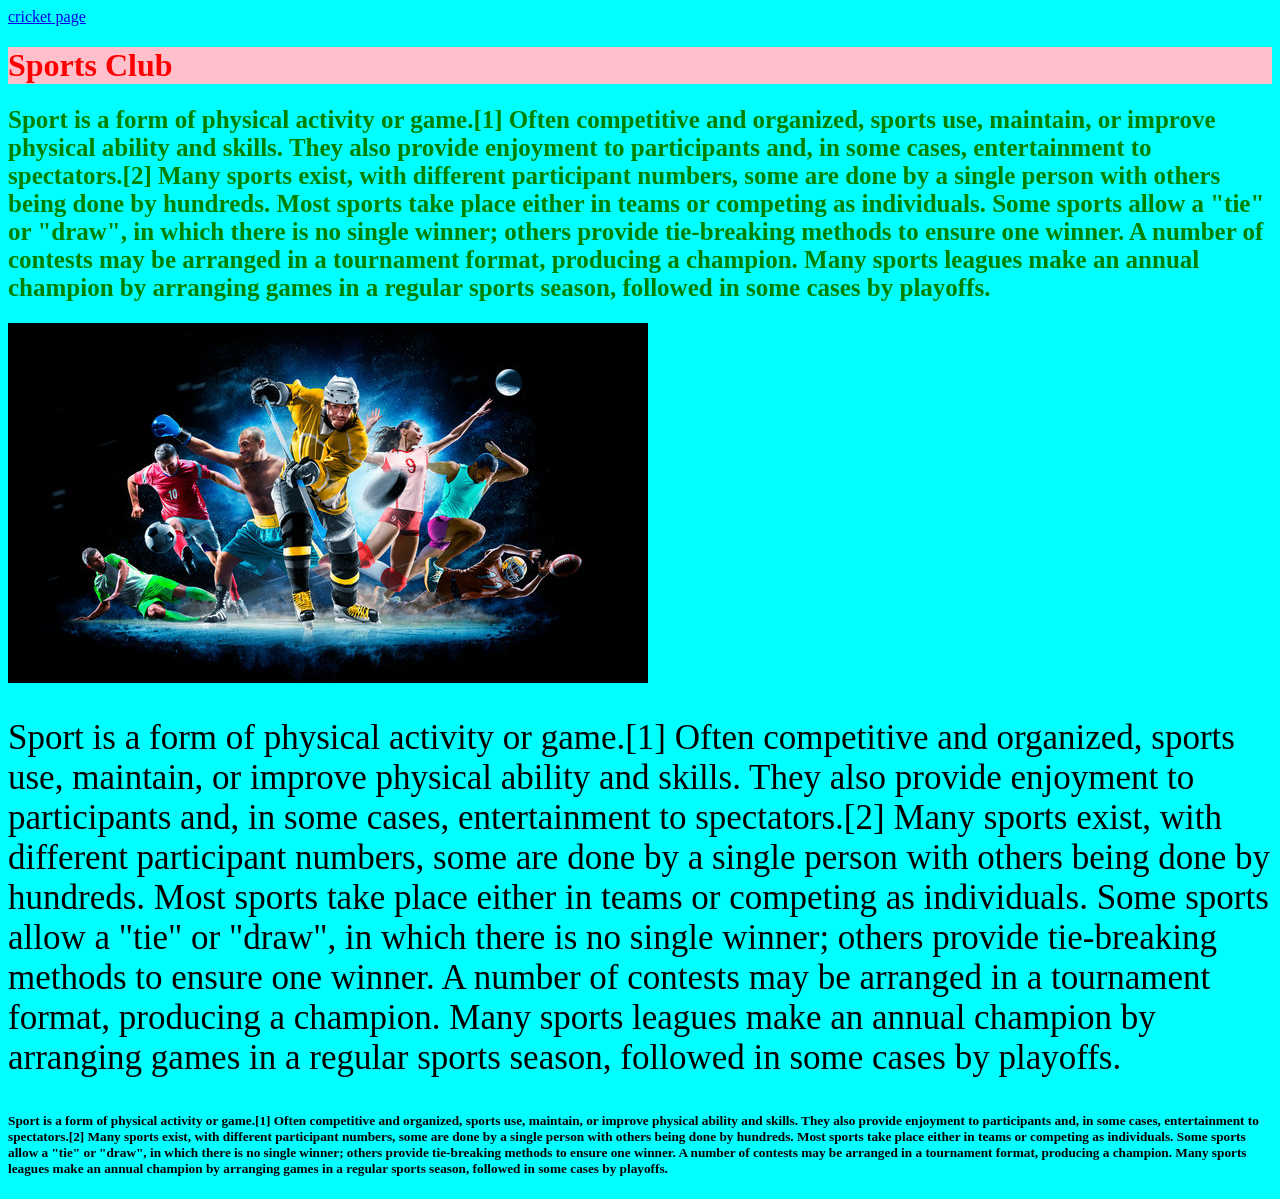
<file: index.html>
<html>
    <body style="background-color: aqua;">
        <a href="cricket.html">cricket page</a>
        <h1 style="color: red;background-color: pink;">Sports Club</h1>
        <h2 style="color: green;font-size: 25px;">
            Sport is a form of physical activity or game.[1] Often competitive and organized, sports use, maintain, or improve physical ability and skills. They also provide enjoyment to participants and, in some cases, entertainment to spectators.[2] Many sports exist, with different participant numbers, some are done by a single person with others being done by hundreds. Most sports take place either in teams or competing as individuals. Some sports allow a "tie" or "draw", in which there is no single winner; others provide tie-breaking methods to ensure one winner. A number of contests may be arranged in a tournament format, producing a champion. Many sports leagues make an annual champion by arranging games in a regular sports season, followed in some cases by playoffs.
        </h2>
        <img src="sport2.jpg">
        <p style="font-size: 35px;">Sport is a form of physical activity or game.[1] Often competitive and organized, sports use, maintain, or improve physical ability and skills. They also provide enjoyment to participants and, in some cases, entertainment to spectators.[2] Many sports exist, with different participant numbers, some are done by a single person with others being done by hundreds. Most sports take place either in teams or competing as individuals. Some sports allow a "tie" or "draw", in which there is no single winner; others provide tie-breaking methods to ensure one winner. A number of contests may be arranged in a tournament format, producing a champion. Many sports leagues make an annual champion by arranging games in a regular sports season, followed in some cases by playoffs.</p>
        <h5>Sport is a form of physical activity or game.[1] Often competitive and organized, sports use, maintain, or improve physical ability and skills. They also provide enjoyment to participants and, in some cases, entertainment to spectators.[2] Many sports exist, with different participant numbers, some are done by a single person with others being done by hundreds. Most sports take place either in teams or competing as individuals. Some sports allow a "tie" or "draw", in which there is no single winner; others provide tie-breaking methods to ensure one winner. A number of contests may be arranged in a tournament format, producing a champion. Many sports leagues make an annual champion by arranging games in a regular sports season, followed in some cases by playoffs.</h5>
    </body>
</html>
</file>
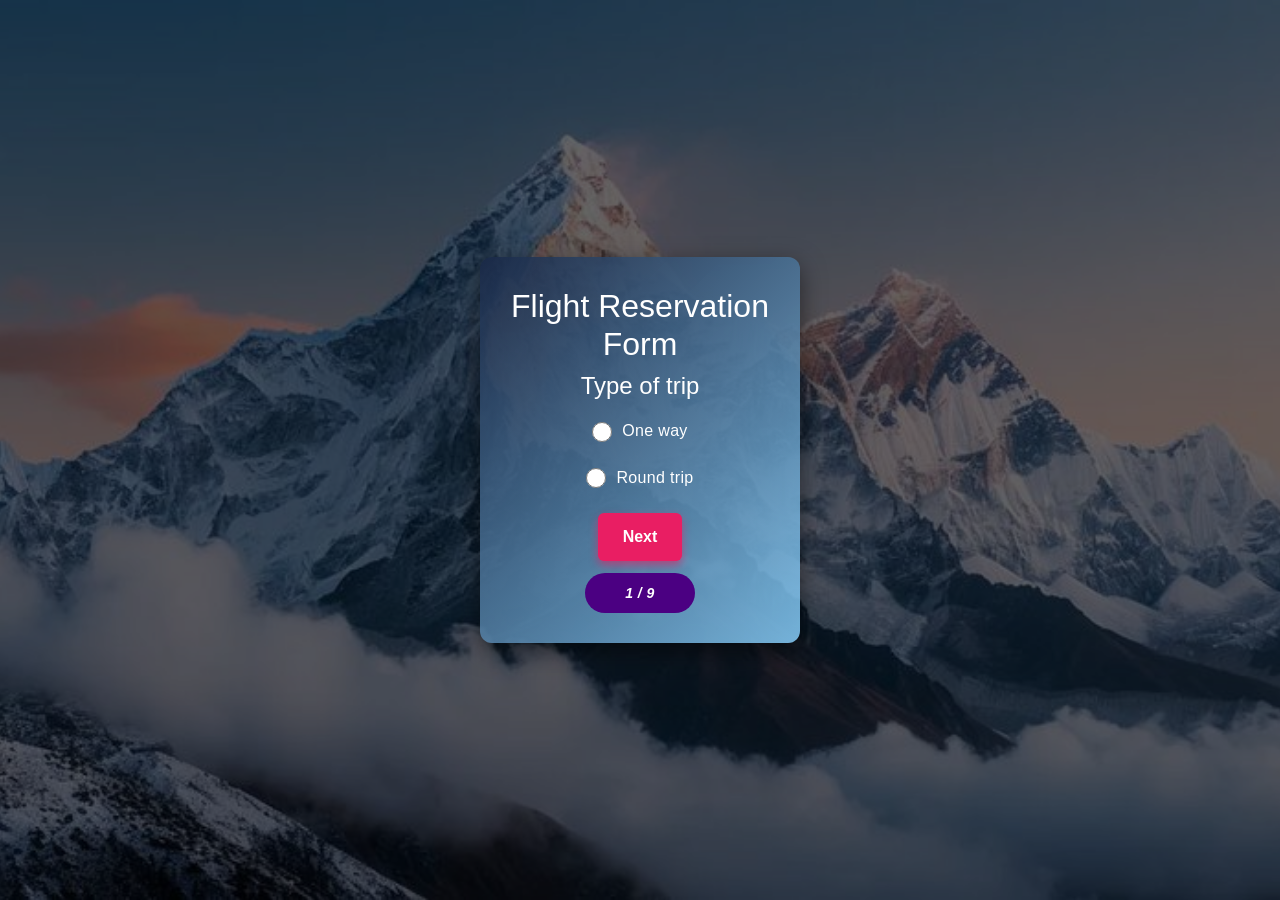
<file: Booking.html>
<!DOCTYPE html>
<html lang="en">
  <head>
    <meta charset="UTF-8" />
    <meta name="viewport" content="width=device-width, initial-scale=1.0" />
    <title>Flight Reservation Form</title>
    <!-- Bootstrap CSS -->
    <link
      href="https://cdn.jsdelivr.net/npm/bootstrap@5.3.0/dist/css/bootstrap.min.css"
      rel="stylesheet" />

    <!-- Optionally Bootstrap Icons -->
    <link
      href="https://cdn.jsdelivr.net/npm/bootstrap-icons@1.10.5/font/bootstrap-icons.css"
      rel="stylesheet" />

    <style>
    body {
      margin: 0;
      font-family: 'Segoe UI', Tahoma, Geneva, Verdana, sans-serif;
      color: white;
      display: flex;
      justify-content: center;
      align-items: center;
      height: 100vh;
      position: relative;
         
      background: url('flight.jpeg') no-repeat center center/cover;
      position: relative;
      overflow: hidden;
    
    }
    /* Overlay to darken background image */
    body::before {
      content: "";
      position: fixed;
      top: 0; left: 0; right: 0; bottom: 0;
      background: rgba(0, 0, 0, 0.6);
      z-index: -1;
    }

   /* Fullscreen carousel fixed above static bg */
    #bg-carousel {
      position: fixed;
      top: 0; left: 0;
      width: 100vw;
      height: 100vh;
      z-index: -2; /* above static bg but behind overlay and form */
      pointer-events: none; /* so it doesn't block clicks */
    }
    
    #bg-carousel .carousel-item {
      height: 100vh;
      background-size: cover;
      background-position: center;
    }
    
    /* Dark overlay on top of carousel & static bg */
    #bg-overlay {
      position: fixed;
      top: 0; left: 0;
      width: 100vw;
      height: 100vh;
      background: rgba(0,0,0,0.6);
      z-index: -1;
      pointer-events: none;
    }
    
    /* Your form container */
    .form-container {
      background: linear-gradient(
        135deg,
        rgba(25, 40, 70, 0.9),
        rgba(135, 206, 250, 0.85)
      );
      padding: 30px;
      border-radius: 12px;
      width: 320px;
      text-align: center;
      box-shadow: 0 8px 24px rgba(0, 0, 0, 0.5);
      position: relative;
      z-index: 10; /* on top of all backgrounds */
    }
    /* Slight fade-in and scale effect for visible step */
    .form-container:not(.hidden) {
      opacity: 1;
      transform: scale(1);
      z-index: 10;
      position: relative;
    }
    /* Hidden steps fade out and scale down */
    .form-container.hidden {
      opacity: 0;
      transform: scale(0.95);
      pointer-events: none;
      position: absolute;
    }

    input, select, input[list] {
      width: 100%;
      padding: 12px 14px;
      margin: 12px 0;
      border-radius: 6px;
      border: none;
      font-size: 1rem;
      outline-offset: 2px;
      transition: box-shadow 0.3s ease;
    }
    /* Input focus highlight */
    input:focus, select:focus, input[list]:focus {
      box-shadow: 0 0 6px 2px #e91e63;
      outline: none;
      background-color: #222;
      color: white;
    }

    button {
      background: #e91e63;
      color: white;
      border: none;
      padding: 12px 25px;
      border-radius: 6px;
      cursor: pointer;
      margin-top: 12px;
      font-weight: 600;
      font-size: 1rem;
      transition: background-color 0.3s ease, transform 0.15s ease;
      user-select: none;
      box-shadow: 0 4px 8px rgb(233 30 99 / 0.6);
    }
    /* Hover effect for buttons */
    button:hover {
      background-color: #c2185b;
      transform: translateY(-2px);
      box-shadow: 0 6px 12px rgb(194 24 91 / 0.8);
    }
    /* Active button press effect */
    button:active {
      transform: translateY(0);
      box-shadow: 0 3px 6px rgb(194 24 91 / 0.7);
    }

    .hidden {
      display: none !important;
    }

.progress {
  margin-top: 12px;
  font-size: 14px;
  font-style: italic;
  letter-spacing: 0.03em;

  background-color: indigo;
  padding: 20px 40px;
  border-radius: 20px;
  display: inline-flex;         /* use flexbox */
  justify-content: center;      /* center horizontally */
  align-items: center;          /* center vertically */
  min-width: 80px;              /* optional: to keep bar wide enough */

  color: white;
  font-weight: 600;
  user-select: none;
}


    label {
      display: block;
      margin: 12px 0 8px;
      font-weight: 600;
      letter-spacing: 0.02em;
    }

    /* Radio group improvements */
    .radio-group label {
      position: relative;
      display: inline-flex;
      align-items: center;     /* center radio and text vertically */
      gap: 10px;
      padding-left: 0;         /* remove left padding */
      margin-bottom: 12px;
      cursor: pointer;
      line-height: 1.4;
      font-weight: 500;
      user-select: none;
      transition: color 0.3s ease;
    }

    .radio-group input[type="radio"] {
      position: static;        /* normal flow, no absolute positioning */
      margin: 0;
      width: 20px;
      height: 20px;
      cursor: pointer;
      accent-color: #e91e63; /* modern browsers: sets radio color */
      transition: accent-color 0.3s ease;
    }
    /* On radio label hover, change text color */
    .radio-group label:hover {
      color: #e91e63;
    }

    /* When radio checked, label text color */
    .radio-group input[type="radio"]:checked + * {
      color: #e91e63;
    }
    /* Since input is inside label, we can't use +, so use a trick: */
    /* We'll use JavaScript below to highlight label on checked */

    </style>
  </head>
  <body>
    <!-- Carousel on top of static bg -->
    <div id="bg-carousel" class="carousel slide carousel-fade"
      data-bs-ride="carousel" data-bs-interval="4000">
      <div class="carousel-inner">
        <div class="carousel-item active"
          style="background-image: url('Asset/D1.jpeg')"></div>
        <div class="carousel-item"
          style="background-image: url('Asset/D2.jpeg')"></div>
        <div class="carousel-item"
          style="background-image: url('Asset/D3.jpeg')"></div>
        <div class="carousel-item"
          style="background-image: url('Asset/D4.jpeg')"></div>
        <div class="carousel-item"
          style="background-image: url('Asset/D5.jpeg')"></div>
        <div class="carousel-item"
          style="background-image: url('Asset/D6.jpeg')"></div>
        <div class="carousel-item"
          style="background-image: url('Asset/D7.jpeg')"></div>
        <div class="carousel-item"
          style="background-image: url('Asset/D8.jpeg')"></div>
        <div class="carousel-item"
          style="background-image: url('Asset/D9.jpeg')"></div>
        <div class="carousel-item"
          style="background-image: url('Asset/D10.jpeg')"></div>
      </div>
    </div>

    <!-- Step Containers -->
    <div class="form-container" id="step1">
      <h2>Flight Reservation Form</h2>
      <h4>Type of trip</h4>
      <div class="radio-group">
        <label><input type="radio" name="trip" value="one-way" /> One
          way</label> <br>
        <label><input type="radio" name="trip" value="round-trip" />
          Round trip</label>
      </div>
      <button onclick="nextStep()">Next</button> <br>
      <div class="progress">1 / 9</div>
    </div>
    <div class="form-container hidden" id="step2">
      <h2>Full name</h2>
      <input type="text" placeholder="First Name" />
      <input type="text" placeholder="Last Name" />
      <button onclick="prevStep()">Previous</button>
      <button onclick="nextStep()">Next</button>
      <div class="progress">2 / 9</div>
    </div>
    <div class="form-container hidden" id="step3">
      <h2>Flying from</h2>
      <input list="countries" id="fromCountry"
        placeholder="Type or select a country">
      <datalist id="countries">
        <option value>Select a country</option>
        <option value="Afghanistan">Afghanistan</option>
        <option value="Albania">Albania</option>
        <option value="Algeria">Algeria</option>
        <option value="Andorra">Andorra</option>
        <option value="Angola">Angola</option>
        <option value="Antigua and Barbuda">Antigua and Barbuda</option>
        <option value="Argentina">Argentina</option>
        <option value="Armenia">Armenia</option>
        <option value="Australia">Australia</option>
        <option value="Austria">Austria</option>
        <option value="Azerbaijan">Azerbaijan</option>
        <option value="Bahamas">Bahamas</option>
        <option value="Bahrain">Bahrain</option>
        <option value="Bangladesh">Bangladesh</option>
        <option value="Barbados">Barbados</option>
        <option value="Belarus">Belarus</option>
        <option value="Belgium">Belgium</option>
        <option value="Belize">Belize</option>
        <option value="Benin">Benin</option>
        <option value="Bhutan">Bhutan</option>
        <option value="Bolivia">Bolivia</option>
        <option value="Bosnia and Herzegovina">Bosnia and
          Herzegovina</option>
        <option value="Botswana">Botswana</option>
        <option value="Brazil">Brazil</option>
        <option value="Brunei">Brunei</option>
        <option value="Bulgaria">Bulgaria</option>
        <option value="Burkina Faso">Burkina Faso</option>
        <option value="Burundi">Burundi</option>
        <option value="Cabo Verde">Cabo Verde</option>
        <option value="Cambodia">Cambodia</option>
        <option value="Cameroon">Cameroon</option>
        <option value="Canada">Canada</option>
        <option value="Central African Republic">Central African
          Republic</option>
        <option value="Chad">Chad</option>
        <option value="Chile">Chile</option>
        <option value="China">China</option>
        <option value="Colombia">Colombia</option>
        <option value="Comoros">Comoros</option>
        <option value="Congo (Congo-Brazzaville)">Congo
          (Congo-Brazzaville)</option>
        <option value="Costa Rica">Costa Rica</option>
        <option value="Croatia">Croatia</option>
        <option value="Cuba">Cuba</option>
        <option value="Cyprus">Cyprus</option>
        <option value="Czech Republic">Czech Republic</option>
        <option value="Democratic Republic of the Congo">Democratic
          Republic of the Congo</option>
        <option value="Denmark">Denmark</option>
        <option value="Djibouti">Djibouti</option>
        <option value="Dominica">Dominica</option>
        <option value="Dominican Republic">Dominican Republic</option>
        <option value="Ecuador">Ecuador</option>
        <option value="Egypt">Egypt</option>
        <option value="El Salvador">El Salvador</option>
        <option value="Equatorial Guinea">Equatorial Guinea</option>
        <option value="Eritrea">Eritrea</option>
        <option value="Estonia">Estonia</option>
        <option value="Eswatini">Eswatini</option>
        <option value="Ethiopia">Ethiopia</option>
        <option value="Fiji">Fiji</option>
        <option value="Finland">Finland</option>
        <option value="France">France</option>
        <option value="Gabon">Gabon</option>
        <option value="Gambia">Gambia</option>
        <option value="Georgia">Georgia</option>
        <option value="Germany">Germany</option>
        <option value="Ghana">Ghana</option>
        <option value="Greece">Greece</option>
        <option value="Grenada">Grenada</option>
        <option value="Guatemala">Guatemala</option>
        <option value="Guinea">Guinea</option>
        <option value="Guinea-Bissau">Guinea-Bissau</option>
        <option value="Guyana">Guyana</option>
        <option value="Haiti">Haiti</option>
        <option value="Honduras">Honduras</option>
        <option value="Hungary">Hungary</option>
        <option value="Iceland">Iceland</option>
        <option value="India">India</option>
        <option value="Indonesia">Indonesia</option>
        <option value="Iran">Iran</option>
        <option value="Iraq">Iraq</option>
        <option value="Ireland">Ireland</option>
        <option value="Israel">Israel</option>
        <option value="Italy">Italy</option>
        <option value="Jamaica">Jamaica</option>
        <option value="Japan">Japan</option>
        <option value="Jordan">Jordan</option>
        <option value="Kazakhstan">Kazakhstan</option>
        <option value="Kenya">Kenya</option>
        <option value="Kiribati">Kiribati</option>
        <option value="Kuwait">Kuwait</option>
        <option value="Kyrgyzstan">Kyrgyzstan</option>
        <option value="Laos">Laos</option>
        <option value="Latvia">Latvia</option>
        <option value="Lebanon">Lebanon</option>
        <option value="Lesotho">Lesotho</option>
        <option value="Liberia">Liberia</option>
        <option value="Libya">Libya</option>
        <option value="Liechtenstein">Liechtenstein</option>
        <option value="Lithuania">Lithuania</option>
        <option value="Luxembourg">Luxembourg</option>
        <option value="Madagascar">Madagascar</option>
        <option value="Malawi">Malawi</option>
        <option value="Malaysia">Malaysia</option>
        <option value="Maldives">Maldives</option>
        <option value="Mali">Mali</option>
        <option value="Malta">Malta</option>
        <option value="Marshall Islands">Marshall Islands</option>
        <option value="Mauritania">Mauritania</option>
        <option value="Mauritius">Mauritius</option>
        <option value="Mexico">Mexico</option>
        <option value="Micronesia">Micronesia</option>
        <option value="Moldova">Moldova</option>
        <option value="Monaco">Monaco</option>
        <option value="Mongolia">Mongolia</option>
        <option value="Montenegro">Montenegro</option>
        <option value="Morocco">Morocco</option>
        <option value="Mozambique">Mozambique</option>
        <option value="Myanmar (Burma)">Myanmar (Burma)</option>
        <option value="Namibia">Namibia</option>
        <option value="Nauru">Nauru</option>
        <option value="Nepal">Nepal</option>
        <option value="Netherlands">Netherlands</option>
        <option value="New Zealand">New Zealand</option>
        <option value="Nicaragua">Nicaragua</option>
        <option value="Niger">Niger</option>
        <option value="Nigeria">Nigeria</option>
        <option value="North Korea">North Korea</option>
        <option value="North Macedonia">North Macedonia</option>
        <option value="Norway">Norway</option>
        <option value="Oman">Oman</option>
        <option value="Pakistan">Pakistan</option>
        <option value="Palau">Palau</option>
        <option value="Palestine State">Palestine State</option>
        <option value="Panama">Panama</option>
        <option value="Papua New Guinea">Papua New Guinea</option>
        <option value="Paraguay">Paraguay</option>
        <option value="Peru">Peru</option>
        <option value="Philippines">Philippines</option>
        <option value="Poland">Poland</option>
        <option value="Portugal">Portugal</option>
        <option value="Qatar">Qatar</option>
        <option value="Romania">Romania</option>
        <option value="Russia">Russia</option>
        <option value="Rwanda">Rwanda</option>
        <option value="Saint Kitts and Nevis">Saint Kitts and
          Nevis</option>
        <option value="Saint Lucia">Saint Lucia</option>
        <option value="Saint Vincent and the Grenadines">Saint Vincent
          and the Grenadines</option>
        <option value="Samoa">Samoa</option>
        <option value="San Marino">San Marino</option>
        <option value="Sao Tome and Principe">Sao Tome and
          Principe</option>
        <option value="Saudi Arabia">Saudi Arabia</option>
        <option value="Senegal">Senegal</option>
        <option value="Serbia">Serbia</option>
        <option value="Seychelles">Seychelles</option>
        <option value="Sierra Leone">Sierra Leone</option>
        <option value="Singapore">Singapore</option>
        <option value="Slovakia">Slovakia</option>
        <option value="Slovenia">Slovenia</option>
        <option value="Solomon Islands">Solomon Islands</option>
        <option value="Somalia">Somalia</option>
        <option value="South Africa">South Africa</option>
        <option value="South Korea">South Korea</option>
        <option value="South Sudan">South Sudan</option>
        <option value="Spain">Spain</option>
        <option value="Sri Lanka">Sri Lanka</option>
        <option value="Sudan">Sudan</option>
        <option value="Suriname">Suriname</option>
        <option value="Sweden">Sweden</option>
        <option value="Switzerland">Switzerland</option>
        <option value="Syria">Syria</option>
        <option value="Tajikistan">Tajikistan</option>
        <option value="Tanzania">Tanzania</option>
        <option value="Thailand">Thailand</option>
        <option value="Timor-Leste">Timor-Leste</option>
        <option value="Togo">Togo</option>
        <option value="Tonga">Tonga</option>
        <option value="Trinidad and Tobago">Trinidad and Tobago</option>
        <option value="Tunisia">Tunisia</option>
        <option value="Turkey">Turkey</option>
        <option value="Turkmenistan">Turkmenistan</option>
        <option value="Tuvalu">Tuvalu</option>
        <option value="Uganda">Uganda</option>
        <option value="Ukraine">Ukraine</option>
        <option value="United Arab Emirates">United Arab
          Emirates</option>
        <option value="United Kingdom">United Kingdom</option>
        <option value="United States">United States</option>
        <option value="Uruguay">Uruguay</option>
        <option value="Uzbekistan">Uzbekistan</option>
        <option value="Vanuatu">Vanuatu</option>
        <option value="Vatican City">Vatican City</option>
        <option value="Venezuela">Venezuela</option>
        <option value="Vietnam">Vietnam</option>
        <option value="Yemen">Yemen</option>
        <option value="Zambia">Zambia</option>
        <option value="Zimbabwe">Zimbabwe</option>
      </datalist>
      <button onclick="prevStep()">Previous</button>
      <button onclick="nextStep()">Next</button>
      <div class="progress">3 / 9</div>
    </div>

    <div class="form-container hidden" id="step4">
      <h2>Flying To</h2>
      <input list="countries" id="fromCountry"
        placeholder="Type or select a country">
      <datalist id="countries">
        <option value>Select a country</option>
        <option value="Afghanistan">Afghanistan</option>
        <option value="Albania">Albania</option>
        <option value="Algeria">Algeria</option>
        <option value="Andorra">Andorra</option>
        <option value="Angola">Angola</option>
        <option value="Antigua and Barbuda">Antigua and
          Barbuda</option>
        <option value="Argentina">Argentina</option>
        <option value="Armenia">Armenia</option>
        <option value="Australia">Australia</option>
        <option value="Austria">Austria</option>
        <option value="Azerbaijan">Azerbaijan</option>
        <option value="Bahamas">Bahamas</option>
        <option value="Bahrain">Bahrain</option>
        <option value="Bangladesh">Bangladesh</option>
        <option value="Barbados">Barbados</option>
        <option value="Belarus">Belarus</option>
        <option value="Belgium">Belgium</option>
        <option value="Belize">Belize</option>
        <option value="Benin">Benin</option>
        <option value="Bhutan">Bhutan</option>
        <option value="Bolivia">Bolivia</option>
        <option value="Bosnia and Herzegovina">Bosnia and
          Herzegovina</option>
        <option value="Botswana">Botswana</option>
        <option value="Brazil">Brazil</option>
        <option value="Brunei">Brunei</option>
        <option value="Bulgaria">Bulgaria</option>
        <option value="Burkina Faso">Burkina Faso</option>
        <option value="Burundi">Burundi</option>
        <option value="Cabo Verde">Cabo Verde</option>
        <option value="Cambodia">Cambodia</option>
        <option value="Cameroon">Cameroon</option>
        <option value="Canada">Canada</option>
        <option value="Central African Republic">Central African
          Republic</option>
        <option value="Chad">Chad</option>
        <option value="Chile">Chile</option>
        <option value="China">China</option>
        <option value="Colombia">Colombia</option>
        <option value="Comoros">Comoros</option>
        <option value="Congo (Congo-Brazzaville)">Congo
          (Congo-Brazzaville)</option>
        <option value="Costa Rica">Costa Rica</option>
        <option value="Croatia">Croatia</option>
        <option value="Cuba">Cuba</option>
        <option value="Cyprus">Cyprus</option>
        <option value="Czech Republic">Czech Republic</option>
        <option value="Democratic Republic of the Congo">Democratic
          Republic of the Congo</option>
        <option value="Denmark">Denmark</option>
        <option value="Djibouti">Djibouti</option>
        <option value="Dominica">Dominica</option>
        <option value="Dominican Republic">Dominican
          Republic</option>
        <option value="Ecuador">Ecuador</option>
        <option value="Egypt">Egypt</option>
        <option value="El Salvador">El Salvador</option>
        <option value="Equatorial Guinea">Equatorial Guinea</option>
        <option value="Eritrea">Eritrea</option>
        <option value="Estonia">Estonia</option>
        <option value="Eswatini">Eswatini</option>
        <option value="Ethiopia">Ethiopia</option>
        <option value="Fiji">Fiji</option>
        <option value="Finland">Finland</option>
        <option value="France">France</option>
        <option value="Gabon">Gabon</option>
        <option value="Gambia">Gambia</option>
        <option value="Georgia">Georgia</option>
        <option value="Germany">Germany</option>
        <option value="Ghana">Ghana</option>
        <option value="Greece">Greece</option>
        <option value="Grenada">Grenada</option>
        <option value="Guatemala">Guatemala</option>
        <option value="Guinea">Guinea</option>
        <option value="Guinea-Bissau">Guinea-Bissau</option>
        <option value="Guyana">Guyana</option>
        <option value="Haiti">Haiti</option>
        <option value="Honduras">Honduras</option>
        <option value="Hungary">Hungary</option>
        <option value="Iceland">Iceland</option>
        <option value="India">India</option>
        <option value="Indonesia">Indonesia</option>
        <option value="Iran">Iran</option>
        <option value="Iraq">Iraq</option>
        <option value="Ireland">Ireland</option>
        <option value="Israel">Israel</option>
        <option value="Italy">Italy</option>
        <option value="Jamaica">Jamaica</option>
        <option value="Japan">Japan</option>
        <option value="Jordan">Jordan</option>
        <option value="Kazakhstan">Kazakhstan</option>
        <option value="Kenya">Kenya</option>
        <option value="Kiribati">Kiribati</option>
        <option value="Kuwait">Kuwait</option>
        <option value="Kyrgyzstan">Kyrgyzstan</option>
        <option value="Laos">Laos</option>
        <option value="Latvia">Latvia</option>
        <option value="Lebanon">Lebanon</option>
        <option value="Lesotho">Lesotho</option>
        <option value="Liberia">Liberia</option>
        <option value="Libya">Libya</option>
        <option value="Liechtenstein">Liechtenstein</option>
        <option value="Lithuania">Lithuania</option>
        <option value="Luxembourg">Luxembourg</option>
        <option value="Madagascar">Madagascar</option>
        <option value="Malawi">Malawi</option>
        <option value="Malaysia">Malaysia</option>
        <option value="Maldives">Maldives</option>
        <option value="Mali">Mali</option>
        <option value="Malta">Malta</option>
        <option value="Marshall Islands">Marshall Islands</option>
        <option value="Mauritania">Mauritania</option>
        <option value="Mauritius">Mauritius</option>
        <option value="Mexico">Mexico</option>
        <option value="Micronesia">Micronesia</option>
        <option value="Moldova">Moldova</option>
        <option value="Monaco">Monaco</option>
        <option value="Mongolia">Mongolia</option>
        <option value="Montenegro">Montenegro</option>
        <option value="Morocco">Morocco</option>
        <option value="Mozambique">Mozambique</option>
        <option value="Myanmar (Burma)">Myanmar (Burma)</option>
        <option value="Namibia">Namibia</option>
        <option value="Nauru">Nauru</option>
        <option value="Nepal">Nepal</option>
        <option value="Netherlands">Netherlands</option>
        <option value="New Zealand">New Zealand</option>
        <option value="Nicaragua">Nicaragua</option>
        <option value="Niger">Niger</option>
        <option value="Nigeria">Nigeria</option>
        <option value="North Korea">North Korea</option>
        <option value="North Macedonia">North Macedonia</option>
        <option value="Norway">Norway</option>
        <option value="Oman">Oman</option>
        <option value="Pakistan">Pakistan</option>
        <option value="Palau">Palau</option>
        <option value="Palestine State">Palestine State</option>
        <option value="Panama">Panama</option>
        <option value="Papua New Guinea">Papua New Guinea</option>
        <option value="Paraguay">Paraguay</option>
        <option value="Peru">Peru</option>
        <option value="Philippines">Philippines</option>
        <option value="Poland">Poland</option>
        <option value="Portugal">Portugal</option>
        <option value="Qatar">Qatar</option>
        <option value="Romania">Romania</option>
        <option value="Russia">Russia</option>
        <option value="Rwanda">Rwanda</option>
        <option value="Saint Kitts and Nevis">Saint Kitts and
          Nevis</option>
        <option value="Saint Lucia">Saint Lucia</option>
        <option value="Saint Vincent and the Grenadines">Saint
          Vincent
          and the Grenadines</option>
        <option value="Samoa">Samoa</option>
        <option value="San Marino">San Marino</option>
        <option value="Sao Tome and Principe">Sao Tome and
          Principe</option>
        <option value="Saudi Arabia">Saudi Arabia</option>
        <option value="Senegal">Senegal</option>
        <option value="Serbia">Serbia</option>
        <option value="Seychelles">Seychelles</option>
        <option value="Sierra Leone">Sierra Leone</option>
        <option value="Singapore">Singapore</option>
        <option value="Slovakia">Slovakia</option>
        <option value="Slovenia">Slovenia</option>
        <option value="Solomon Islands">Solomon Islands</option>
        <option value="Somalia">Somalia</option>
        <option value="South Africa">South Africa</option>
        <option value="South Korea">South Korea</option>
        <option value="South Sudan">South Sudan</option>
        <option value="Spain">Spain</option>
        <option value="Sri Lanka">Sri Lanka</option>
        <option value="Sudan">Sudan</option>
        <option value="Suriname">Suriname</option>
        <option value="Sweden">Sweden</option>
        <option value="Switzerland">Switzerland</option>
        <option value="Syria">Syria</option>
        <option value="Tajikistan">Tajikistan</option>
        <option value="Tanzania">Tanzania</option>
        <option value="Thailand">Thailand</option>
        <option value="Timor-Leste">Timor-Leste</option>
        <option value="Togo">Togo</option>
        <option value="Tonga">Tonga</option>
        <option value="Trinidad and Tobago">Trinidad and
          Tobago</option>
        <option value="Tunisia">Tunisia</option>
        <option value="Turkey">Turkey</option>
        <option value="Turkmenistan">Turkmenistan</option>
        <option value="Tuvalu">Tuvalu</option>
        <option value="Uganda">Uganda</option>
        <option value="Ukraine">Ukraine</option>
        <option value="United Arab Emirates">United Arab
          Emirates</option>
        <option value="United Kingdom">United Kingdom</option>
        <option value="United States">United States</option>
        <option value="Uruguay">Uruguay</option>
        <option value="Uzbekistan">Uzbekistan</option>
        <option value="Vanuatu">Vanuatu</option>
        <option value="Vatican City">Vatican City</option>
        <option value="Venezuela">Venezuela</option>
        <option value="Vietnam">Vietnam</option>
        <option value="Yemen">Yemen</option>
        <option value="Zambia">Zambia</option>
        <option value="Zimbabwe">Zimbabwe</option>
      </datalist>
      <button onclick="prevStep()">Previous</button>
      <button onclick="nextStep()">Next</button>
      <div class="progress">4 / 9</div>
    </div>

    <div class="form-container hidden" id="step5">
      <h2>Departure date & time</h2>
      <input type="date" />
      <input type="time" />
      <button onclick="prevStep()">Previous</button>
      <button onclick="nextStep()">Next</button>
      <div class="progress">5 / 9</div>
    </div>

    <div class="form-container hidden" id="step6">
      <h2>Cabin</h2>
      <div class="radio-group">
        <label><input type="radio" name="trip" value="economy-class" />
          Economy Class
        </label> <br>
        <label><input type="radio" name="trip" value="business-class" />
          Business Class</label>
      </div>

      <button onclick="prevStep()">Previous</button>
      <button onclick="nextStep()">Next</button>
      <div class="progress">6 / 9</div>
    </div>

    <div class="form-container hidden" id="step7">
      <h2>Adults</h2>
      <input type="number" placeholder="Number of adults" />
      <button onclick="prevStep()">Previous</button>
      <button onclick="nextStep()">Next</button>
      <div class="progress">7 / 9</div>
    </div>

    <div class="form-container hidden" id="step8">
      <h2>Children</h2>
      <input type="number" placeholder="Number of children" />
      <button onclick="prevStep()">Previous</button>
      <button onclick="nextStep()">Next</button>
      <div class="progress">8 / 9</div>
    </div>

    <div class="form-container hidden" id="step9">
      <h2>Infants</h2>
      <input type="number" placeholder="Number of infants" />
      <button onclick="prevStep()">Previous</button>
      <button onclick="nextStep()">Next</button>
      <div class="progress">9 / 9</div>
    </div>

    <div class="form-container hidden" id="step10">
      <h2>Saved.</h2>
      <p>You submitted the form successfully.</p>
      <button onclick="goToStep(1)">Back</button>
    </div>
    <script>
  function nextStep() {
    let currentStep = document.querySelector(".form-container:not(.hidden)");
    let next = currentStep.nextElementSibling;
    if (next && next.classList.contains("form-container")) {
      currentStep.classList.add("hidden");
      next.classList.remove("hidden");
    }
  }

  function prevStep() {
    let currentStep = document.querySelector(".form-container:not(.hidden)");
    let prev = currentStep.previousElementSibling;
    if (prev && prev.classList.contains("form-container")) {
      currentStep.classList.add("hidden");
      prev.classList.remove("hidden");
    }
  }
   function goToStep(stepNum) {
    document.querySelectorAll('.form-container').forEach(c => c.classList.add('hidden'));
    let target = document.getElementById('step' + stepNum);
    if(target) target.classList.remove('hidden');
  }

  // Optional: Highlight label on radio checked for better UX
  document.querySelectorAll('.radio-group input[type="radio"]').forEach(radio => {
    radio.addEventListener('change', () => {
      let group = radio.closest('.radio-group');
      group.querySelectorAll('label').forEach(label => label.style.color = '');
      if(radio.checked){
        radio.parentElement.style.color = '#e91e63';
      }
    });
  });
  
  function updateProgress(stepNum, totalSteps = 9) {
  const progressBar = document.querySelector('.progress-bar');
  if(!progressBar) return;
  const percent = (stepNum / totalSteps) * 100;
  progressBar.style.width = percent + '%';
  progressBar.textContent = `${stepNum} / ${totalSteps}`;
}

</script>
    <!-- Bootstrap JS Bundle with Popper -->
    <script
      src="https://cdn.jsdelivr.net/npm/bootstrap@5.3.0/dist/js/bootstrap.bundle.min.js"></script>

  </body>
</html>
</file>
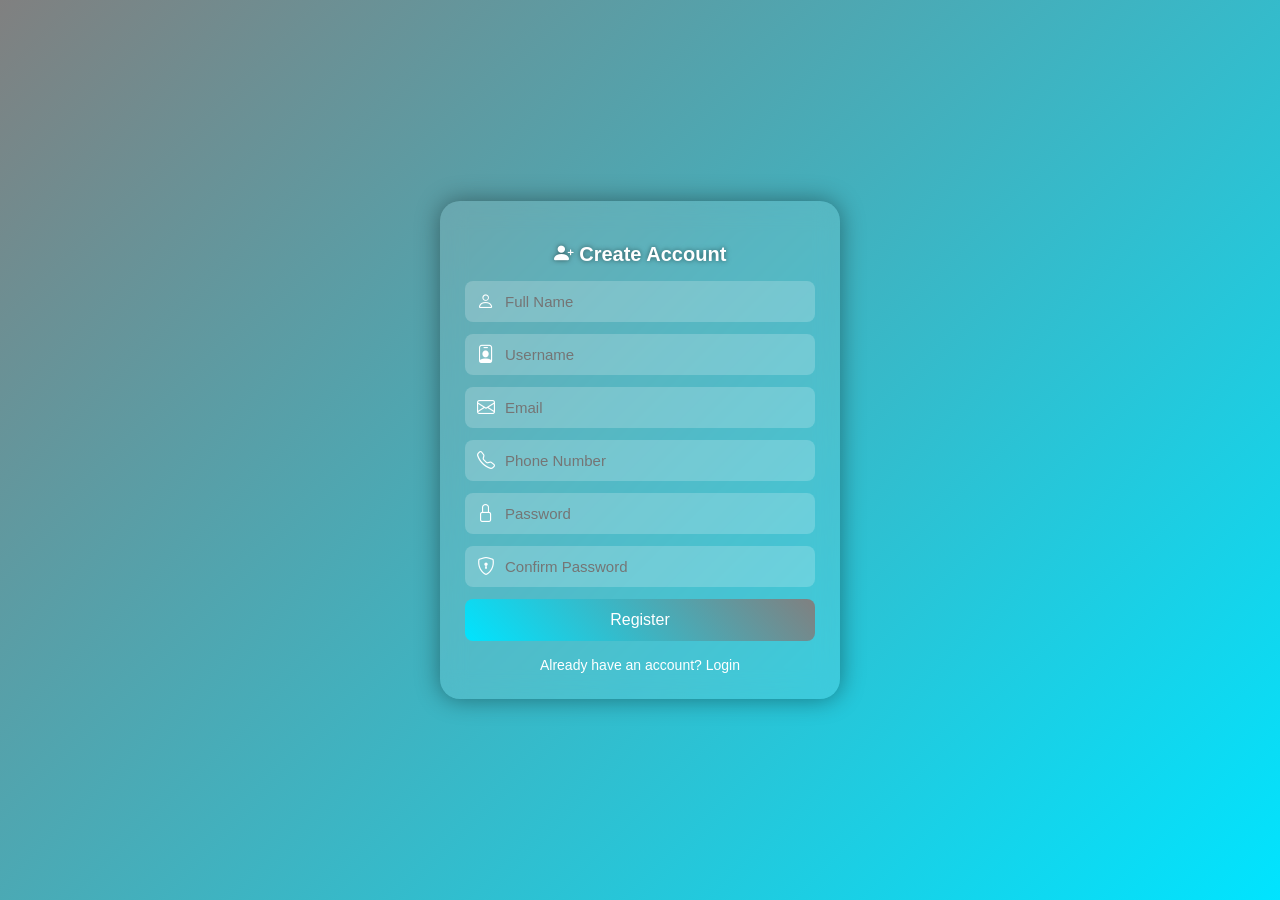
<file: Create.html>
<!DOCTYPE html>
<html lang="en">
    <head>
        <meta charset="UTF-8">
        <meta name="viewport" content="width=device-width, initial-scale=1.0">
        <title>Create an Account</title>
        <link
            href="https://cdn.jsdelivr.net/npm/bootstrap-icons@1.11.3/font/bootstrap-icons.css"
            rel="stylesheet">

        <style>
        body {
            margin: 0;
            font-family: 'Segoe UI', sans-serif;
            background: linear-gradient(135deg, #808080, #00E4FF);
            height: 100vh;
            display: flex;
            justify-content: center;
            align-items: center;
            animation: bgMove 8s infinite alternate ease-in-out;
        }
        @keyframes bgMove {
            0% { background-position: 0% 50%; }
            100% { background-position: 100% 50%; }
        }
        .container-box {
            background: rgba(255, 255, 255, 0.1);
            padding: 25px;
            border-radius: 20px;
            backdrop-filter: blur(12px);
            box-shadow: 0 0 25px rgba(0,0,0,0.4);
            width: 350px;
            animation: float 3s ease-in-out infinite;
            transition: transform 0.3s ease;
        }
        .container-box:hover {
            transform: scale(1.03);
            box-shadow: 0 0 40px rgba(0,0,0,0.6);
        }
        @keyframes float {
            0%, 100% { transform: translateY(0); }
            50% { transform: translateY(-8px); }
        }
        h2 {
            text-align: center;
            color: white;
            margin-bottom: 15px;
            text-shadow: 0 0 5px rgba(0,0,0,0.5);
            font-size: 20px;
        }
        .form-group {
            margin-bottom: 12px;
            position: relative;
        }
        .form-group input {
            width: 100%;
            padding: 12px 15px 12px 40px;
            border-radius: 8px;
            border: none;
            outline: none;
            background: rgba(255,255,255,0.2);
            color: white;
            font-size: 15px;
            transition: 0.3s ease;
            box-sizing: border-box;
        }
        .form-group input:focus {
            background: rgba(255,255,255,0.3);
            box-shadow: 0 0 10px #00E4FF, 0 0 20px #42c4d2;
        }
        .form-group i {
            position: absolute;
            left: 12px;
            top: 50%;
            transform: translateY(-50%);
            color: white;
            font-size: 18px;
        }
        .btn {
            width: 100%;
            padding: 12px;
            border: none;
            background: linear-gradient(45deg, #00E4FF,gray);
            color: white;
            font-size: 16px;
            border-radius: 8px;
            cursor: pointer;
            transition: 0.3s ease;
        }
        .btn:hover {
            background: linear-gradient(45deg, #5A3FEC, #00E4FF);
            box-shadow: 0 0 20px #00E4FF, 0 0 30px #5A3FEC;
        }
        .links {
            text-align: center;
            margin-top: 15px;
        }
        .links a {
            color: white;
            text-decoration: none;
            font-size: 14px;
            transition: 0.3s;
        }
        .links a:hover {
            color: #FFD700;
            text-shadow: 0 0 10px yellow;
        }
    </style>
    </head>
    <body>

        <!-- Signup Form -->
        <div class="container-box" id="signupForm">
            <h2><i class="bi bi-person-plus-fill"></i> Create Account</h2>
            <div class="form-group">
                <input type="text" placeholder="Full Name" name="fullname">
                <i class="bi bi-person"></i>
            </div>
            <div class="form-group">
                <input type="text" placeholder="Username" name="username">
                <i class="bi bi-person-badge"></i>
            </div>
            <div class="form-group">
                <input type="email" placeholder="Email" name="email">
                <i class="bi bi-envelope"></i>
            </div>
            <div class="form-group">
                <input type="tel" placeholder="Phone Number" name="phonenumber">
                <i class="bi bi-telephone"></i>
            </div>
            <div class="form-group">
                <input type="password" placeholder="Password" name="password">
                <i class="bi bi-lock"></i>
            </div>
            <div class="form-group">
                <input type="password" placeholder="Confirm Password"
                    name="confirmpassword">
                <i class="bi bi-shield-lock"></i>
            </div>
            <button class="btn" onclick="register()">Register</button>
            <div class="links">
                <a href="login.html">Already have an account? Login</a>
            </div>
        </div>

        <script>
        function register() {
            // Here you can add validation if needed
            window.location.href = "home.html";
        }
        // Glow effect on typing
        document.querySelectorAll('.form-group input').forEach(input => {
            input.addEventListener('input', () => {
                input.style.boxShadow = input.value ? '0 0 10px lime' : 'none';
            });
        });
    </script>

    </body>
</html>
</file>
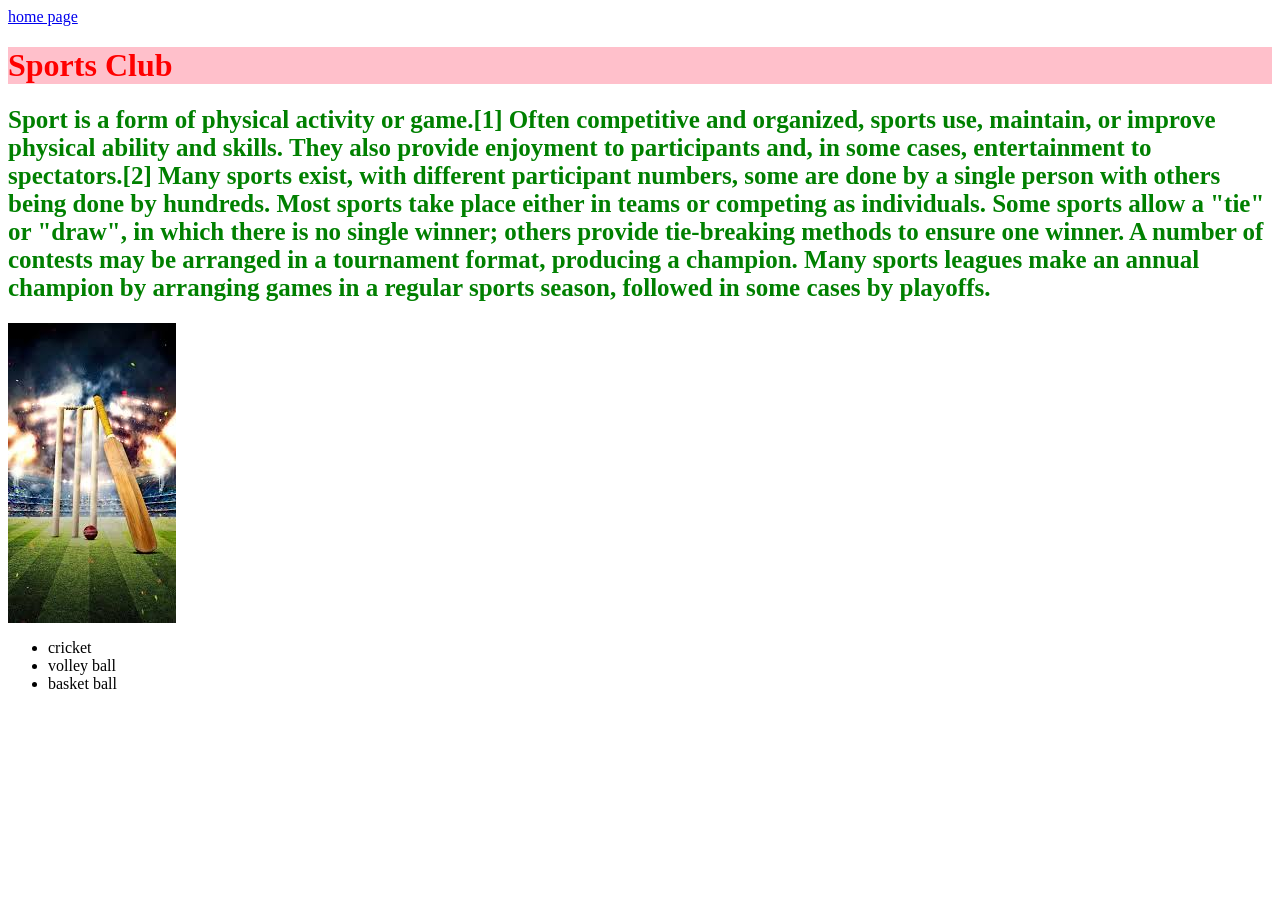
<file: cricket.html>
<html>
    <body >
        <a href="index.html">home page</a>
        <h1 style="color: red;background-color: pink;">Sports Club</h1>
        <h2 style="color: green;font-size: 25px;">
            Sport is a form of physical activity or game.[1] Often competitive and organized, sports use, maintain, or improve physical ability and skills. They also provide enjoyment to participants and, in some cases, entertainment to spectators.[2] Many sports exist, with different participant numbers, some are done by a single person with others being done by hundreds. Most sports take place either in teams or competing as individuals. Some sports allow a "tie" or "draw", in which there is no single winner; others provide tie-breaking methods to ensure one winner. A number of contests may be arranged in a tournament format, producing a champion. Many sports leagues make an annual champion by arranging games in a regular sports season, followed in some cases by playoffs.
        </h2>
        <img src="bat.jpeg">
        <ul>
            <li>cricket</li>
            <li>volley ball</li>
            <li>basket ball</li>
        </ul>
        </body>
</html>
</file>
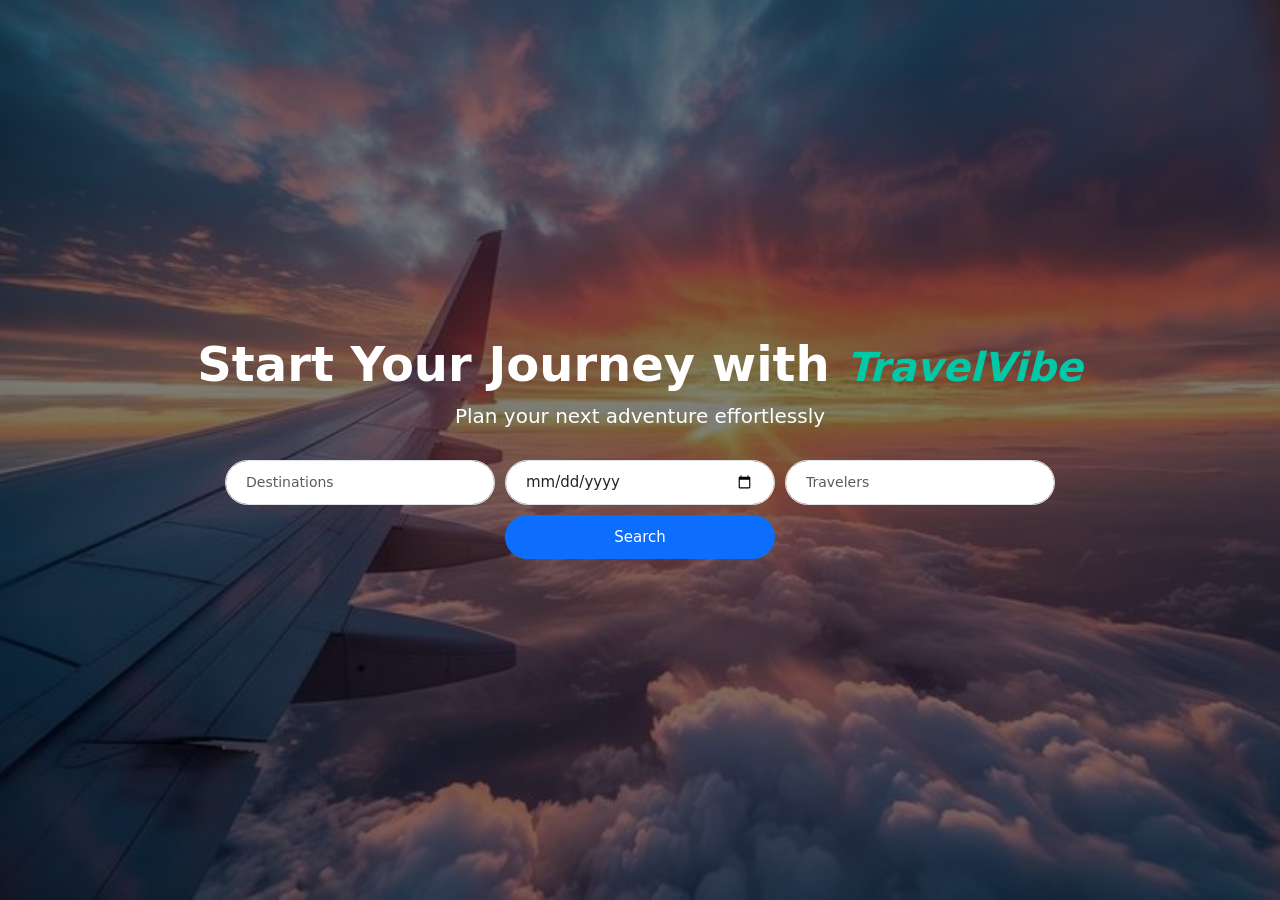
<file: explore-form.html>
<!DOCTYPE html>
<html lang="en">
    <head>
        <meta charset="UTF-8">
        <meta name="viewport" content="width=device-width, initial-scale=1.0">
        <title>Explore Form</title>
        <link
            href="https://cdn.jsdelivr.net/npm/bootstrap@5.3.3/dist/css/bootstrap.min.css"
            rel="stylesheet">
        <link rel="stylesheet" href="from.css">
        <style>
        /* TEMP fix inline for testing */
        .hero-section {
            position: relative;
            height: 100vh;
            background: url('./Asset/Sky.jpg') no-repeat center center/cover;
            display: flex;
            align-items: center;
            justify-content: center;
            text-align: center;
            color: white;
        }

        .hero-section::before {
            content: '';
            position: absolute;
            inset: 0;
            background-color: rgba(0, 0, 0, 0.5);
            z-index: 0;
            pointer-events: none;
        }

        .hero-content {
            position: relative;
            z-index: 1;
        }

        .brand-name {
            color: #00c9a7;
            font-style: italic;
            font-size: 2.5rem;
        }

        .search-bar input,
        .search-bar button {
            width: 270px;
            border-radius: 25px;
            padding: 10px 20px;
            margin: 5px;
            font-size: 15px;
        }

        input::placeholder {
            font-size: 14px;
        }
    </style>
    </head>
    <body>
        <section id="home" class="hero-section">
            <div class="hero-content container">
                <h1 class="display-5 fw-bold">
                    Start Your Journey with <span
                        class="brand-name">TravelVibe</span>
                </h1>
                <p class="lead">Plan your next adventure effortlessly</p>

                <form id="search"
                    class="search-bar d-flex flex-wrap justify-content-center mt-4">
                    <input list="countries" name="destination"
                        class="form-control" placeholder="Destinations" />
                    <datalist id="countries">
                        <option value="Argentina">
                            <option value="Australia">
                                <option value="Brazil">
                                    <option value="Canada">
                                        <option value="Denmark">
                                            <option value="Egypt">
                                                <option value="France">
                                                    <option value="Germany">
                                                        <option value="Hungary">
                                                            <option
                                                                value="India">
                                                                <option
                                                                    value="Japan">
                                                                    <option
                                                                        value="Kenya">
                                                                        <option
                                                                            value="Mexico">
                                                                            <option
                                                                                value="Nepal">
                                                                                <option
                                                                                    value="Oman">
                                                                                    <option
                                                                                        value="Peru">
                                                                                        <option
                                                                                            value="Qatar">
                                                                                            <option
                                                                                                value="Russia">
                                                                                                <option
                                                                                                    value="Spain">
                                                                                                    <option
                                                                                                        value="Turkey">
                                                                                                        <option
                                                                                                            value="USA">
                                                                                                            <option
                                                                                                                value="Vietnam">
                                                                                                                <option
                                                                                                                    value="Zimbabwe">
                                                                                                                </datalist>

                                                                                                                <input
                                                                                                                    type="date"
                                                                                                                    class="form-control"
                                                                                                                    placeholder="dd-mm-yyyy" />
                                                                                                                <input
                                                                                                                    type="number"
                                                                                                                    class="form-control"
                                                                                                                    placeholder="Travelers"
                                                                                                                    min="1" />
                                                                                                                <button
                                                                                                                    type="submit"
                                                                                                                    class="btn btn-primary px-4">Search</button>
                                                                                                            </form>
                                                                                                        </div>
                                                                                                    </section>

                                                                                                    <script
                                                                                                        src="https://cdn.jsdelivr.net/npm/bootstrap@5.3.3/dist/js/bootstrap.bundle.min.js"></script>
                                                                                                </body>
                                                                                            </html>
</file>
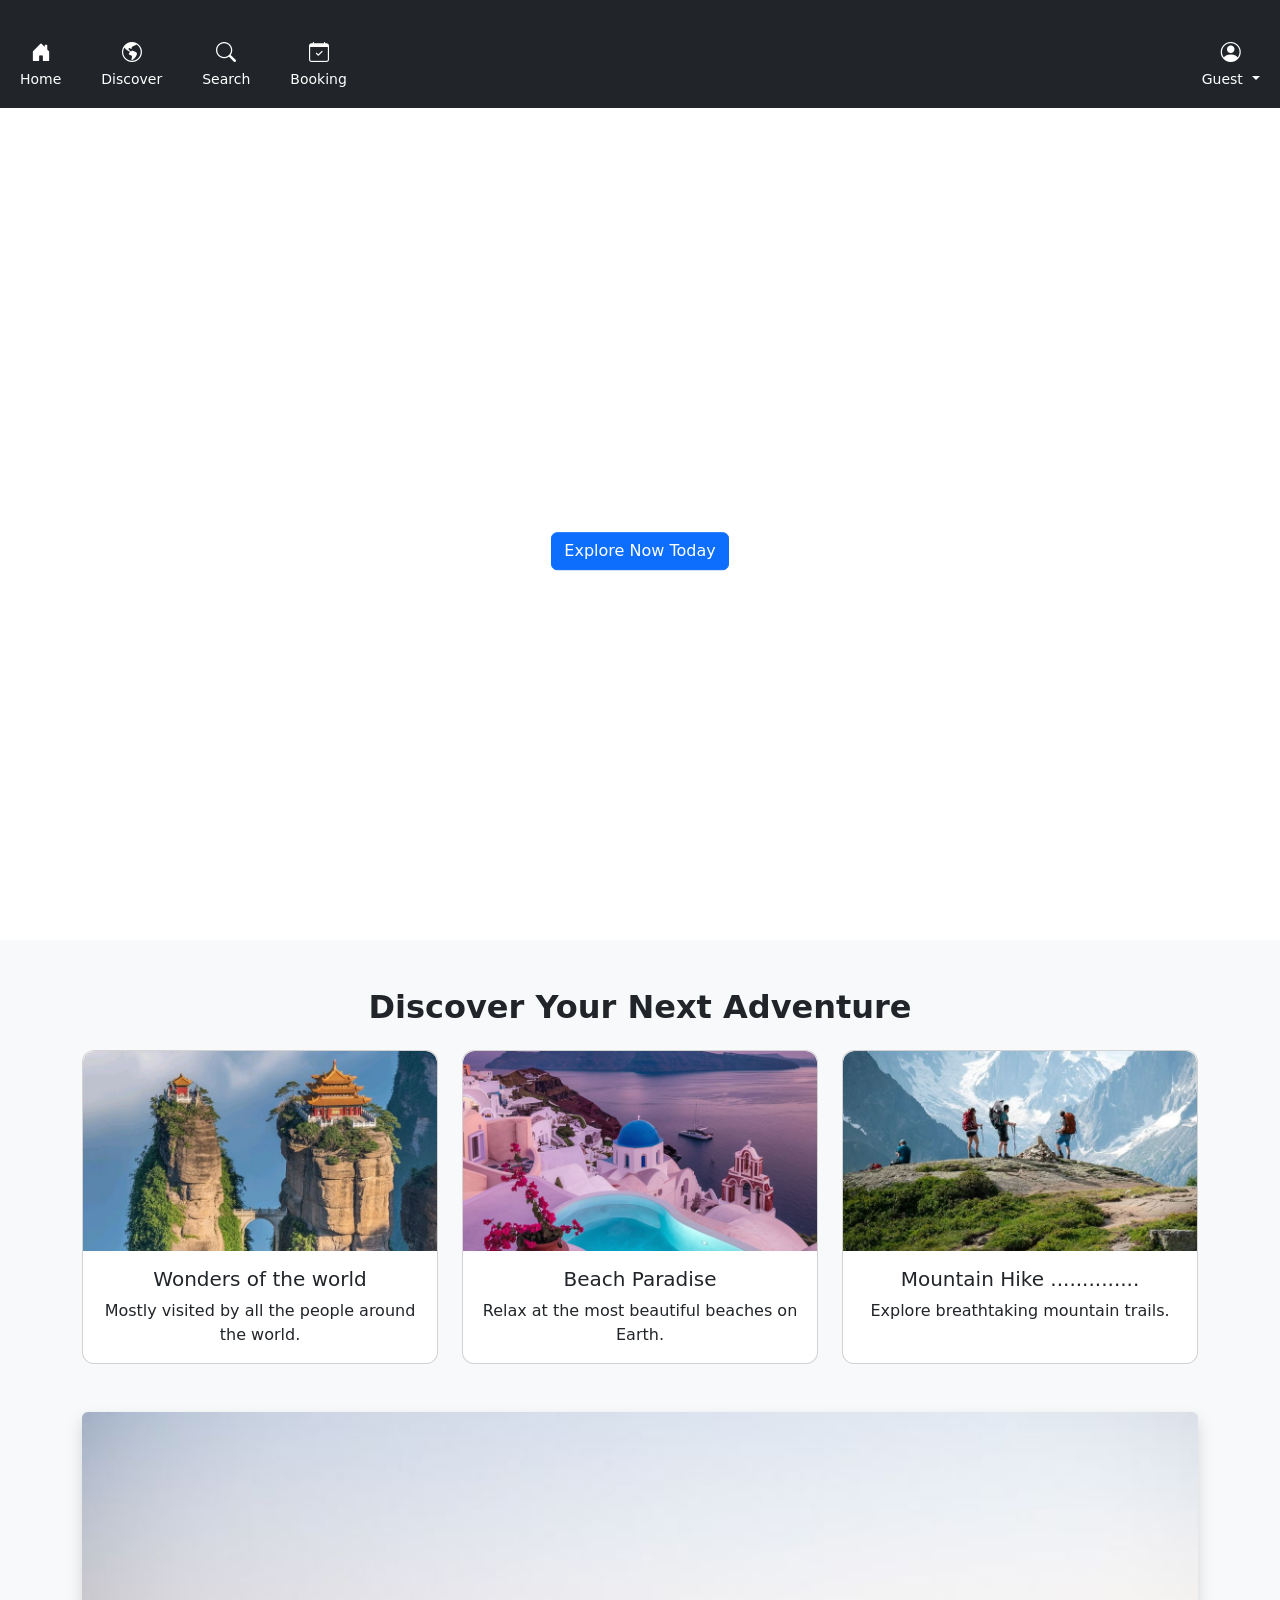
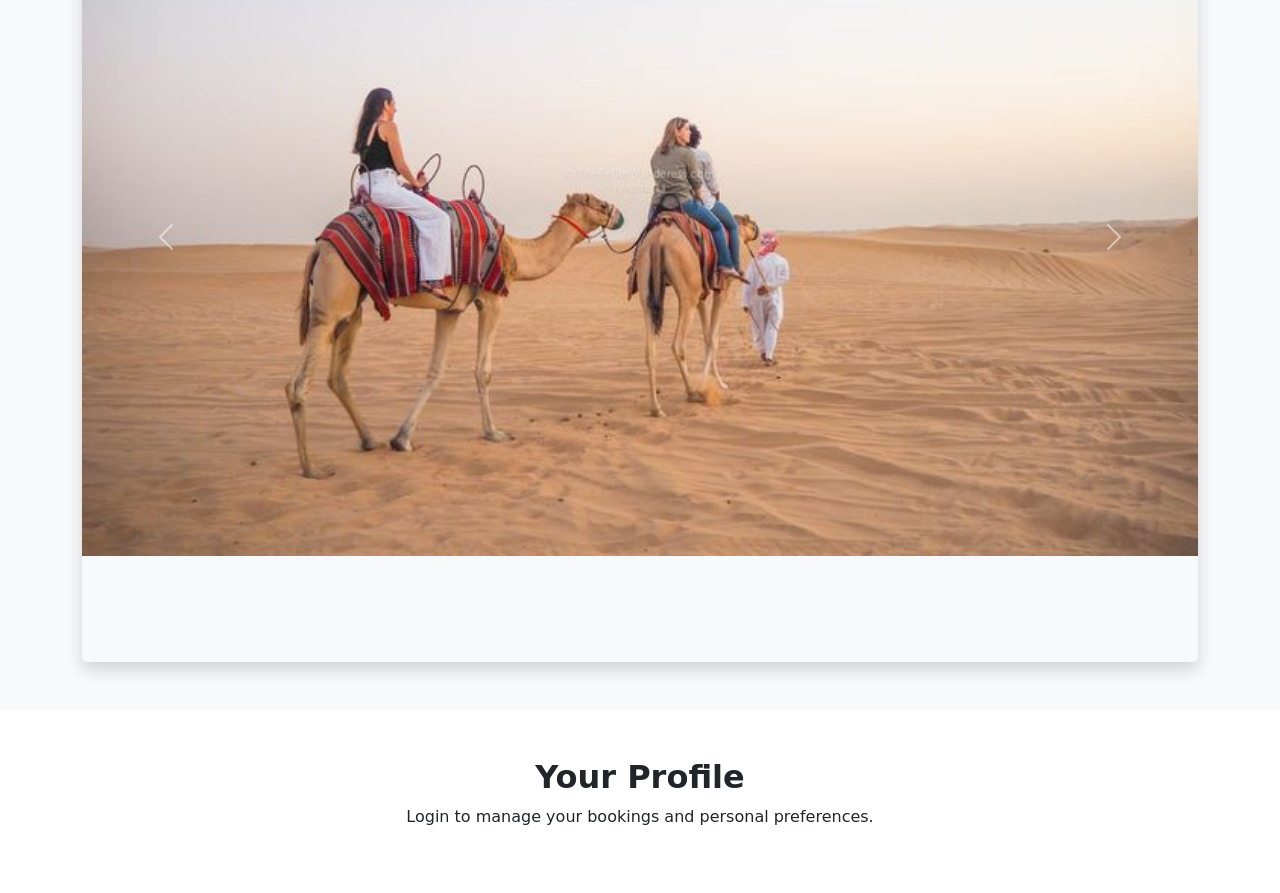
<file: Home.html>
<!DOCTYPE html>
<html lang="en">
    <head>
        <meta charset="UTF-8" />
        <meta name="viewport" content="width=device-width, initial-scale=1.0" />
        <title>Travel across the world </title>
        <link
            href="https://cdn.jsdelivr.net/npm/bootstrap@5.3.3/dist/css/bootstrap.min.css"
            rel="stylesheet">
        <link
            href="https://cdn.jsdelivr.net/npm/bootstrap-icons@1.10.5/font/bootstrap-icons.css"
            rel="stylesheet">
        <link rel="stylesheet" href="travel.css">
    </head>
    <body>
<p>Hello2</p>
     <!-- Navbar -->
<nav class="navbar navbar-expand-lg navbar-dark bg-dark fixed-top">
    <div class="container-fluid">
        <a class="navbar-brand d-lg-none" href="#">TravelVibe</a>
        <button class="navbar-toggler" type="button" data-bs-toggle="collapse" data-bs-target="#navbarIcons">
            <span class="navbar-toggler-icon"></span>
        </button>

        <div class="collapse navbar-collapse" id="navbarIcons">
            <!-- Left Nav Items -->
            <ul class="navbar-nav d-flex flex-row flex-wrap gap-4 text-center me-auto">
                <li class="nav-item">
                    <a class="nav-link" href="Home.html">
                        <i class="bi bi-house-door-fill fs-5 d-block icon-hover"></i>
                        <small>Home</small>
                    </a>
                </li>
                <li class="nav-item">
                    <a class="nav-link" href="#discover">
                        <i class="bi bi-globe-americas fs-5 d-block icon-hover"></i>
                        <small>Discover</small>
                    </a>
                </li>
                <li class="nav-item">
                    <a class="nav-link" href="#search">
                        <i class="bi bi-search fs-5 d-block icon-hover"></i>
                        <small>Search</small>
                    </a>
                </li>
                <li class="nav-item">
                    <a class="nav-link" href="Booking.html">
                        <i class="bi bi-calendar-check fs-5 d-block icon-hover"></i>
                        <small>Booking</small>
                    </a>
                </li>
            </ul>

            <!-- Right Side: Guest Dropdown -->
            <ul class="navbar-nav ms-auto">
                <li class="nav-item dropdown">
                    <a class="nav-link dropdown-toggle" href="#" id="guestDropdown" role="button" data-bs-toggle="dropdown" aria-expanded="false">
                        <i class="bi bi-person-circle fs-5 d-block icon-hover"></i>
                        <small>Guest</small>
                    </a>
                    <ul class="dropdown-menu dropdown-menu-end" aria-labelledby="guestDropdown">
                        <li><a class="dropdown-item" href="login.html">Login</a></li>
                        <li><a class="dropdown-item" href="Create.html">Create an account</a></li>
                    </ul>
                </li>
            </ul>
        </div>
    </div>
</nav>

        <!-- Video Background -->
        <section class="shuffle-img">
            <div class="video-container">
                <video autoplay muted loop playsinline class="background-video">
                    <source src="Asset/cloude.mp4" type="video/mp4">
                    Your browser does not support the video tag.
                </video>

                <div class="video-overlay-content">
                    <h1><span>Welcome to Explore the world!</span></h1>
                    <p>Discover your next destination</p>
                    <a href="explore-form.html" class="btn btn-primary"> Explore
                        Now Today
                    </a>
                </div>
            </div>
        </section>

        <!-- Discover Section -->
        <section id="discover" class="py-5 bg-light">
            <div class="container text-center">
                <h2 class="mb-4 fw-bold">Discover Your Next Adventure</h2>
                <div class="row g-4">
                    <!-- Card 1 -->
                    <div class="col-sm-6 col-lg-4">
                        <div class="card discover-card h-100">
                            <img src="./Asset/china-wonder.jpg"
                                class="card-img-top" alt="Travel Backpack">
                            <div class="card-body">
                                <h5 class="card-title">Wonders of the world</h5>
                                <p class="card-text">Mostly visited by all the
                                    people around the world.</p>
                            </div>
                        </div>
                    </div>
                    <!-- Card 2 -->
                    <div class="col-sm-6 col-lg-4">
                        <div class="card discover-card h-100">
                            <img src="./Asset/paradies.jpg" class="card-img-top"
                                alt="Beach Paradise">
                            <div class="card-body">
                                <h5 class="card-title">Beach Paradise</h5>
                                <p class="card-text">Relax at the most beautiful
                                    beaches on Earth.</p>
                            </div>
                        </div>
                    </div>

                    <!-- Card 3 -->
                    <div class="col-sm-6 col-lg-4">
                        <div class="card discover-card h-100">
                            <img src="./Asset/Hiking.jpg" class="card-img-top"
                                alt="Mountain Hike">
                            <div class="card-body">
                                <h5 class="card-title">Mountain Hike ..............</h5>
                                <p class="card-text">Explore breathtaking
                                    mountain trails.</p>
                            </div>
                        </div>
                    </div>
                </div>

                <!-- Carousel -->
                <div id="discoverCarousel"
                    class="carousel slide mt-5"
                    data-bs-ride="carousel"
                    data-bs-interval="3000"
                    data-bs-pause="false">
                    <div class="carousel-inner rounded shadow">
                        <div class="carousel-item active">
                            <img src="./Asset/C2.jpg"
                                class="d-block w-100" style="object-fit: cover;"
                                alt="Slide 1">
                        </div>
                        <div class="carousel-item">
                            <img src="./Asset/C3.jpg"
                                class="d-block w-100" style="object-fit: cover;"
                                alt="Slide 2">
                        </div>
                        <div class="carousel-item">
                            <img src="./Asset/C4.jpg"
                                class="d-block w-100" style="object-fit: cover;"
                                alt="Slide 3">
                        </div>
                        <div class="carousel-item">
                            <img src="./Asset/C11.jpg"
                                class="d-block w-100"
                                style=" object-fit: cover;"
                                alt="Slide 4">
                        </div>
                        <div class="carousel-item">
                            <img src="./Asset/C22.jpg"
                                class="d-block w-100" style="object-fit: cover;"
                                alt="Slide 5">
                        </div>
                        <div class="carousel-item">
                            <img src="./Asset/C33.jpg"
                                class="d-block w-100" style="object-fit: cover;"
                                alt="Slide 6">
                        </div>
                        <div class="carousel-item">
                            <img src="./Asset/C44.jpg"
                                class="d-block w-100" style="object-fit: cover;"
                                alt="Slide 7">
                        </div>
                        <div class="carousel-item">
                            <img src="./Asset/C55.jpg"
                                class="d-block w-100" style="object-fit: cover;"
                                alt="Slide 8">
                        </div>
                        <div class="carousel-item">
                            <img src="./Asset/C66.jpg"
                                class="d-block w-100" style="object-fit: cover;"
                                alt="Slide 9">
                        </div>
                        <div class="carousel-item">
                            <img src="./Asset/C10.jpg"
                                class="d-block w-100" style="object-fit: cover;"
                                alt="Slide 10">
                        </div>
                    </div>
                    <button class="carousel-control-prev" type="button"
                        data-bs-target="#discoverCarousel" data-bs-slide="prev">
                        <span class="carousel-control-prev-icon"></span>
                    </button>
                    <button class="carousel-control-next" type="button"
                        data-bs-target="#discoverCarousel" data-bs-slide="next">
                        <span class="carousel-control-next-icon"></span>
                    </button>
                </div>
            </div>
        </section>

        <!-- Profile Section -->
        <section id="profile" class="py-5 text-center">
            <div class="container">
                <h2 class="fw-bold">Your Profile </h2>
                <p>Login to manage your bookings and personal preferences.</p>
            </div>
        </section>

        <script
            src="https://cdn.jsdelivr.net/npm/bootstrap@5.3.3/dist/js/bootstrap.bundle.min.js"></script>
    </body>
</html>
</file>
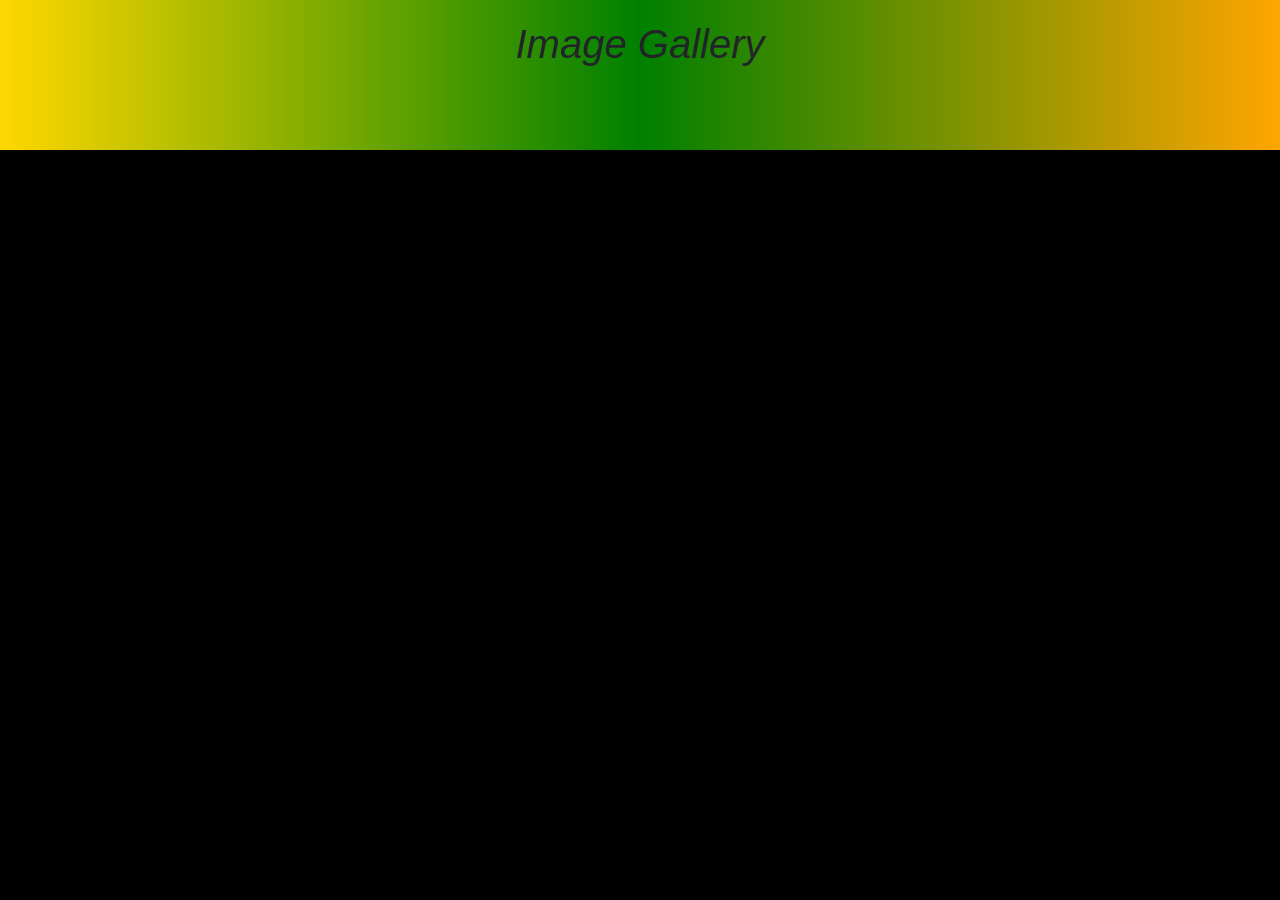
<file: Images.html>
<html>
    <title> Images </title>
    <head> 
        <meta name="viewport" content="width=device-width, initial-scale=1">
  <link rel="stylesheet" href="https://maxcdn.bootstrapcdn.com/bootstrap/4.5.2/css/bootstrap.min.css">
  <script src="https://ajax.googleapis.com/ajax/libs/jquery/3.5.1/jquery.min.js"></script>
  <script src="https://cdnjs.cloudflare.com/ajax/libs/popper.js/1.16.0/umd/popper.min.js"></script>
  <script src="https://maxcdn.bootstrapcdn.com/bootstrap/4.5.2/js/bootstrap.min.js"></script>
    </head>
    <style>
        h1
        {
            text-align: center;
            font-size: 40px;
            font-style: italic;
            height: 150px;
            background-image: linear-gradient(to right, gold,green,orange);
            margin: auto;
            padding: 20px;
        }
    </style>
    <body style="background-color: black;">
        <h1> Image Gallery </h1>
     <div id="demo" class="carousel slide" data-ride="carousel">
  
     </div>
    </body>
</html>
</file>
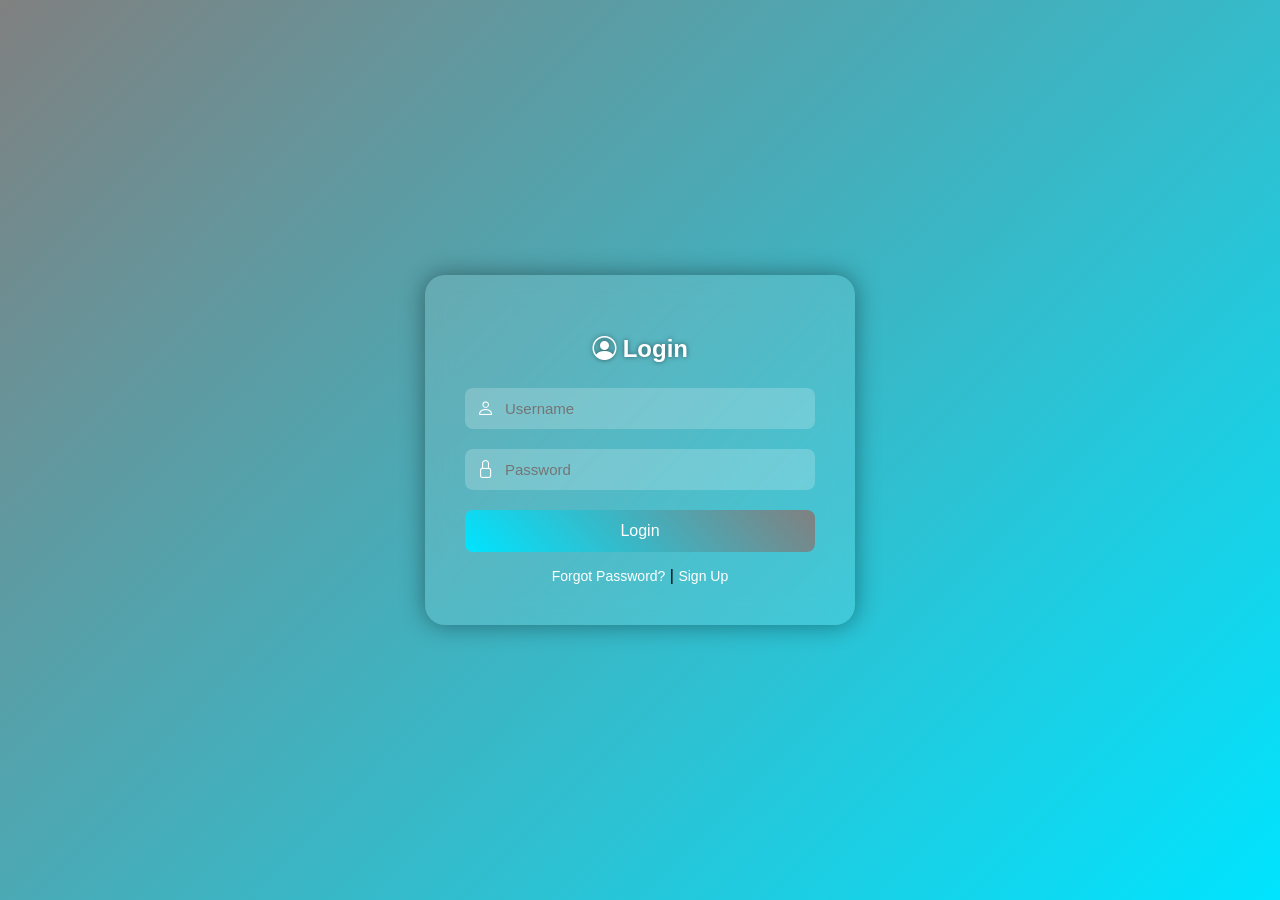
<file: Login.html>
<!DOCTYPE html>
<html lang="en">
    <head>
        <meta charset="UTF-8">
        <meta name="viewport" content="width=device-width, initial-scale=1.0">
        <title>LogIn</title>
        <link
            href="https://cdn.jsdelivr.net/npm/bootstrap-icons@1.11.3/font/bootstrap-icons.css"
            rel="stylesheet">
        <style>
body {
    margin: 0;
    font-family: 'Segoe UI', sans-serif;
    background: linear-gradient(135deg, #808080, #00E4FF);
    height: 100vh;
    display: flex;
    justify-content: center;
    align-items: center;
    animation: bgMove 8s infinite alternate ease-in-out;
}
@keyframes bgMove {
    0% { background-position: 0% 50%; }
    100% { background-position: 100% 50%; }
}
.container-box {
    background: rgba(255, 255, 255, 0.1);
    padding: 40px;
    border-radius: 20px;
    backdrop-filter: blur(12px);
    box-shadow: 0 0 25px rgba(0,0,0,0.4);
    width: 350px;
    animation: float 3s ease-in-out infinite;
    transition: transform 0.3s ease;
    display: none;
}
.container-box.active {
    display: block;
}
.container-box:hover {
    transform: scale(1.03);
    box-shadow: 0 0 40px rgba(0,0,0,0.6);
}
@keyframes float {
    0%, 100% { transform: translateY(0); }
    50% { transform: translateY(-8px); }
}
h2 {
    text-align: center;
    color: white;
    margin-bottom: 25px;
    text-shadow: 0 0 5px rgba(0,0,0,0.5);
}
.form-group {
    margin-bottom: 20px;
    position: relative;
}
.form-group input, .form-group select {
    width: 100%;
    padding: 12px 15px 12px 40px;
    border-radius: 8px;
    border: none;
    outline: none;
    background: rgba(255,255,255,0.2);
    color: white;
    font-size: 15px;
    transition: 0.3s ease;
    box-sizing: border-box;
}
.form-group input:focus, .form-group select:focus {
    background: rgba(255,255,255,0.3);
    box-shadow: 0 0 10px #00E4FF, 0 0 20px #42c4d2;
}
.form-group select option {
    color: black;
}
.form-group i {
    position: absolute;
    left: 12px;
    top: 50%;
    transform: translateY(-50%);
    color: white;
    font-size: 18px;
}
.btn {
    width: 100%;
    padding: 12px;
    border: none;
    background: linear-gradient(45deg, #00E4FF, #808080);
    color: white;
    font-size: 16px;
    border-radius: 8px;
    cursor: pointer;
    transition: 0.3s ease;
}
.btn:hover {
    background: linear-gradient(45deg, #5A3FEC, #00E4FF);
    box-shadow: 0 0 20px #00E4FF, 0 0 30px #5A3FEC;
}
.links {
    text-align: center;
    margin-top: 15px;
}
.links a {
    color: white;
    text-decoration: none;
    font-size: 14px;
    transition: 0.3s;
}
.links a:hover {
    color: #FFD700;
    text-shadow: 0 0 10px yellow;
}
</style>
    </head>
    <body>

        <!-- Login Form -->
        <div class="container-box active" id="loginForm">
            <h2><i class="bi bi-person-circle"></i> Login</h2>
            <div class="form-group">
                <input type="text" placeholder="Username" name="username">
                <i class="bi bi-person"></i>
            </div>

            <div class="form-group">
                <input type="password" placeholder="Password" name="password">
                <i class="bi bi-lock"></i>
            </div>
            <button class="btn" onclick="login()">Login</button>
            <div class="links">
                <a href="#" onclick="showForgot()">Forgot Password?</a> |
                <a href="Create.html" onclick="showSignup()">Sign Up</a>
            </div>
        </div>

        <!-- Forgot Password Form -->
        <div class="container-box" id="forgotForm">
            <h2><i class="bi bi-key-fill"></i> Reset Password</h2>
            <div class="form-group">
                <input type="email" placeholder="Registered Email" name="email">
                <i class="bi bi-envelope"></i>
            </div>
            <div class="form-group">
                <select>
                    <option value>Select Security Question</option>
                    <option>Your first pet's name?</option>
                    <option>Mother's maiden name?</option>
                    <option>Favorite vacation place?</option>
                </select>
                <i class="bi bi-question-circle"></i>
            </div>
            <div class="form-group">
                <input type="text" placeholder="Your Answer" name>
                <i class="bi bi-chat-left-text"></i>
            </div>
            <div class="form-group">
                <input type="password" placeholder="New Password" name>
                <i class="bi bi-lock-fill"></i>
            </div>
            <div class="form-group">
                <input type="password" placeholder="Confirm New Password" name>
                <i class="bi bi-shield-lock-fill"></i>
            </div>
            <button class="btn">Submit</button>
            <div class="links">
                <a href="#" onclick="showLogin()">Back to Login</a>
            </div>
        </div>

        <script>
            function login() {
    // Here you can add validation if needed
    window.location.href = "home.html";
}
function showForgot() {
    document.querySelectorAll('.container-box').forEach(c => c.classList.remove('active'));
    document.getElementById('forgotForm').classList.add('active');
}
function showLogin() {
    document.querySelectorAll('.container-box').forEach(c => c.classList.remove('active'));
    document.getElementById('loginForm').classList.add('active');
}

// Glow effect on typing
document.querySelectorAll('.form-group input').forEach(input => {
    input.addEventListener('input', () => {
        input.style.boxShadow = input.value ? '0 0 10px lime' : 'none';
    });
});
</script>

    </body>
</html>
</file>
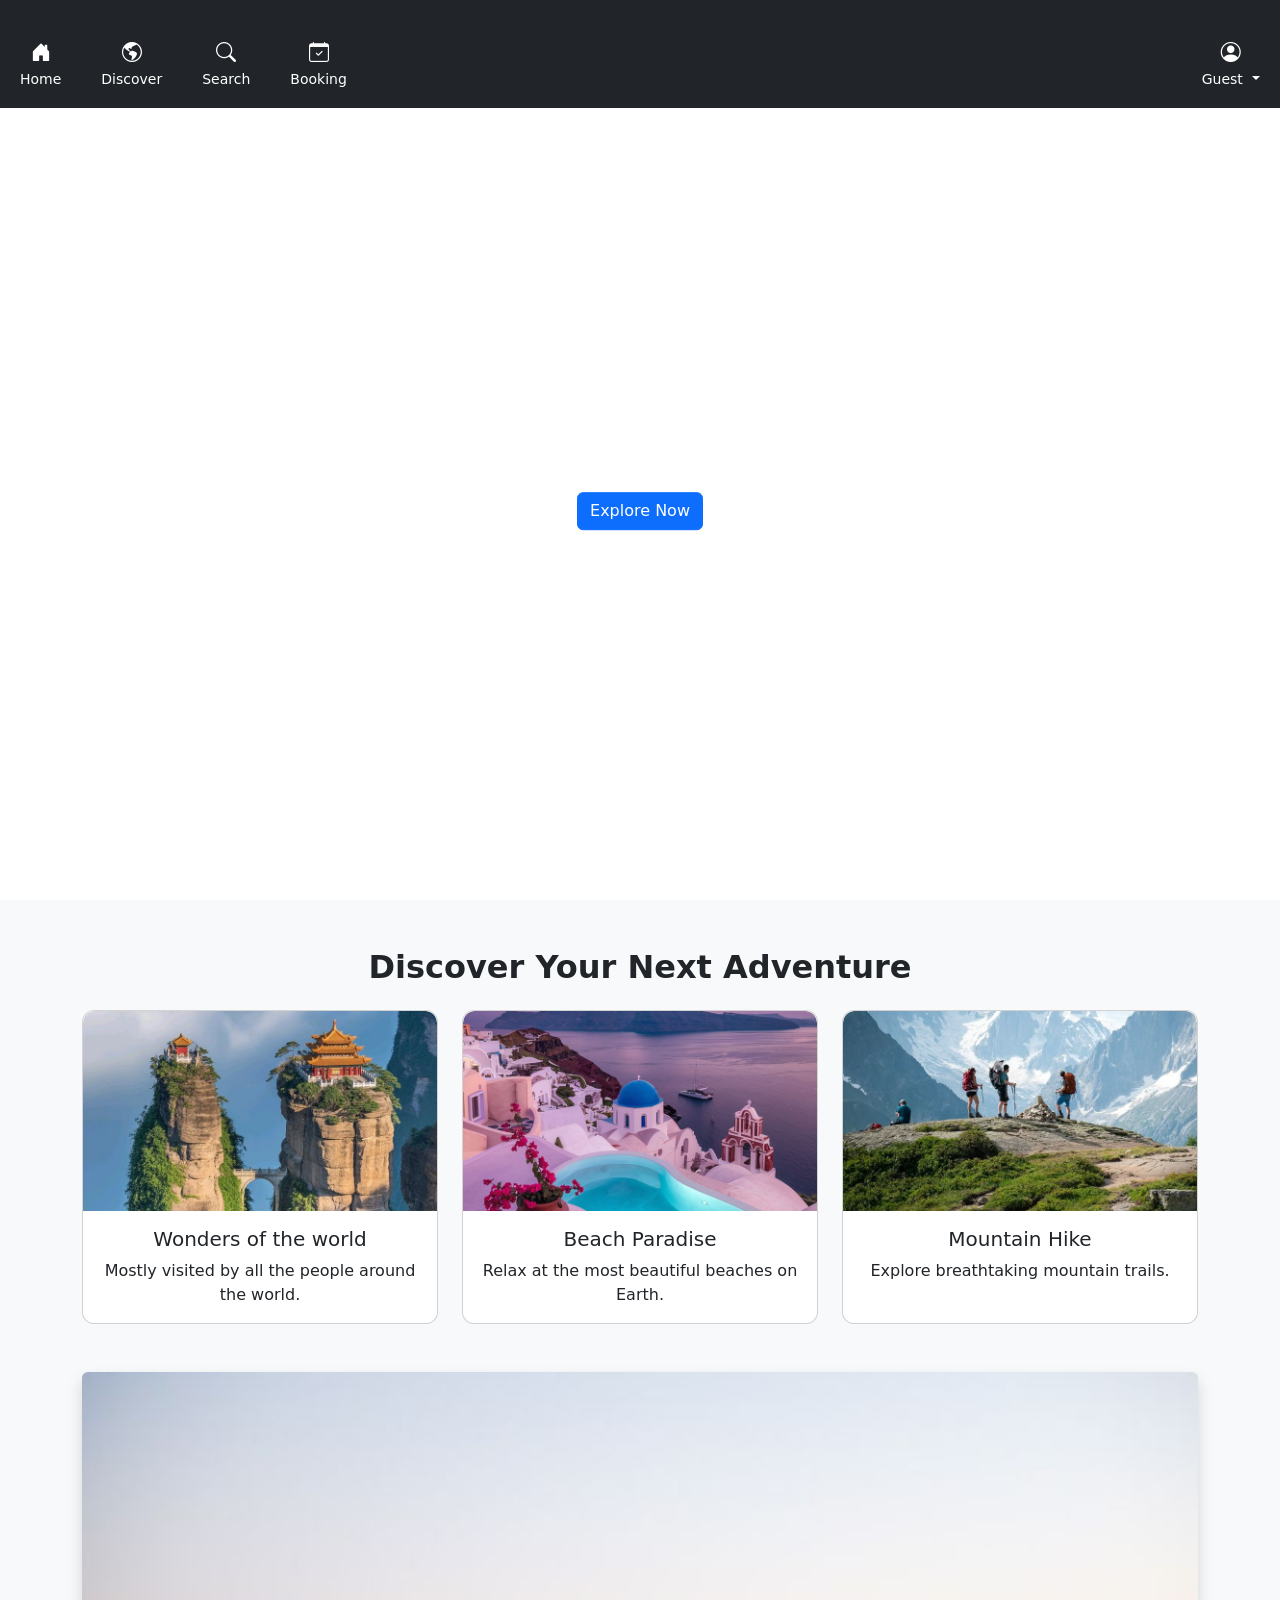
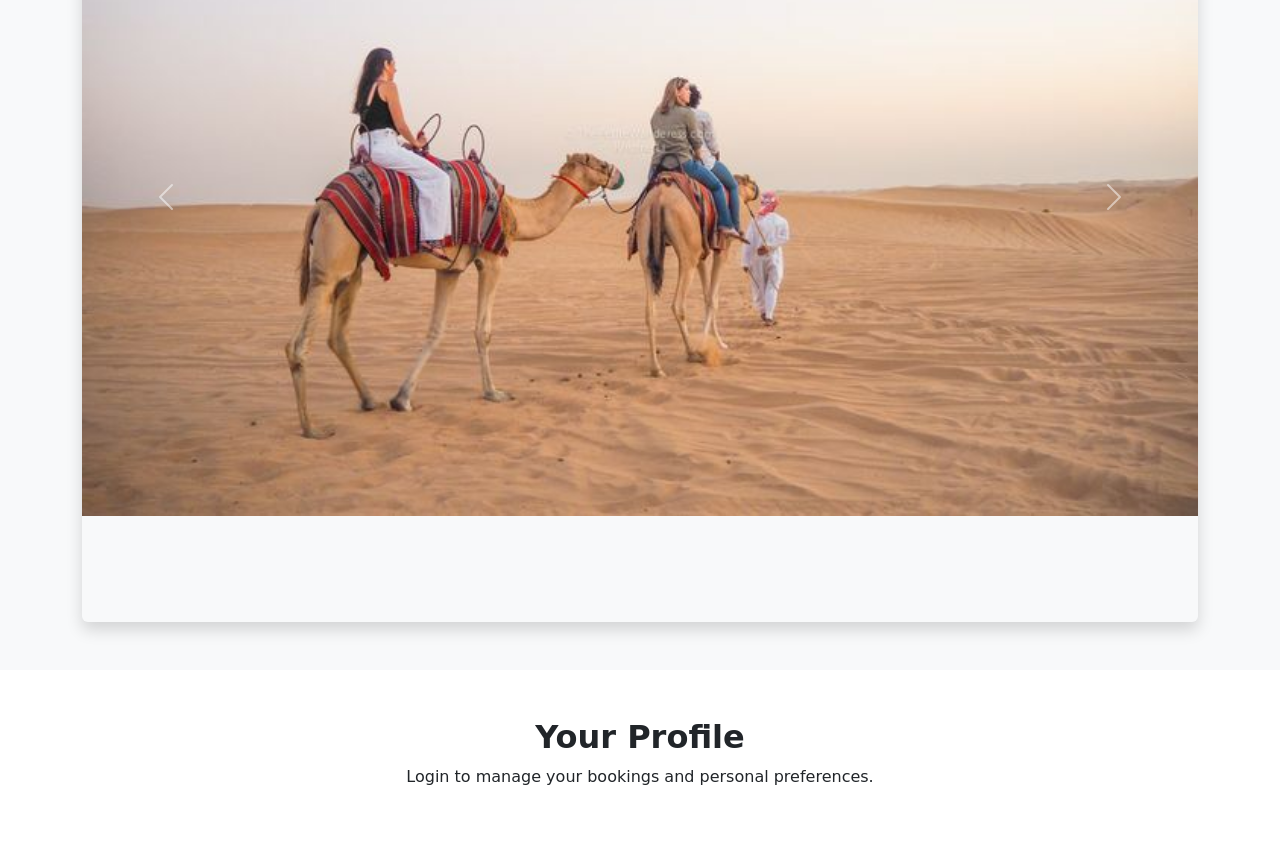
<file: demo_git/Home.html>
<!DOCTYPE html>
<html lang="en">
    <head>
        <meta charset="UTF-8" />
        <meta name="viewport" content="width=device-width, initial-scale=1.0" />
        <title>Travel across the world </title>
        <link
            href="https://cdn.jsdelivr.net/npm/bootstrap@5.3.3/dist/css/bootstrap.min.css"
            rel="stylesheet">
        <link
            href="https://cdn.jsdelivr.net/npm/bootstrap-icons@1.10.5/font/bootstrap-icons.css"
            rel="stylesheet">
        <link rel="stylesheet" href="travel.css">
    </head>
    <body>

     <!-- Navbar -->
<nav class="navbar navbar-expand-lg navbar-dark bg-dark fixed-top">
    <div class="container-fluid">
        <a class="navbar-brand d-lg-none" href="#">TravelVibe</a>
        <button class="navbar-toggler" type="button" data-bs-toggle="collapse" data-bs-target="#navbarIcons">
            <span class="navbar-toggler-icon"></span>
        </button>

        <div class="collapse navbar-collapse" id="navbarIcons">
            <!-- Left Nav Items -->
            <ul class="navbar-nav d-flex flex-row flex-wrap gap-4 text-center me-auto">
                <li class="nav-item">
                    <a class="nav-link" href="Home.html">
                        <i class="bi bi-house-door-fill fs-5 d-block icon-hover"></i>
                        <small>Home</small>
                    </a>
                </li>
                <li class="nav-item">
                    <a class="nav-link" href="#discover">
                        <i class="bi bi-globe-americas fs-5 d-block icon-hover"></i>
                        <small>Discover</small>
                    </a>
                </li>
                <li class="nav-item">
                    <a class="nav-link" href="#search">
                        <i class="bi bi-search fs-5 d-block icon-hover"></i>
                        <small>Search</small>
                    </a>
                </li>
                <li class="nav-item">
                    <a class="nav-link" href="Booking.html">
                        <i class="bi bi-calendar-check fs-5 d-block icon-hover"></i>
                        <small>Booking</small>
                    </a>
                </li>
            </ul>

            <!-- Right Side: Guest Dropdown -->
            <ul class="navbar-nav ms-auto">
                <li class="nav-item dropdown">
                    <a class="nav-link dropdown-toggle" href="#" id="guestDropdown" role="button" data-bs-toggle="dropdown" aria-expanded="false">
                        <i class="bi bi-person-circle fs-5 d-block icon-hover"></i>
                        <small>Guest</small>
                    </a>
                    <ul class="dropdown-menu dropdown-menu-end" aria-labelledby="guestDropdown">
                        <li><a class="dropdown-item" href="login.html">Login</a></li>
                        <li><a class="dropdown-item" href="Create.html">Create an account</a></li>
                    </ul>
                </li>
            </ul>
        </div>
    </div>
</nav>

        <!-- Video Background -->
        <section class="shuffle-img">
            <div class="video-container">
                <video autoplay muted loop playsinline class="background-video">
                    <source src="Asset/cloude.mp4" type="video/mp4">
                    Your browser does not support the video tag.
                </video>

                <div class="video-overlay-content">
                    <h1><span>Welcome to Explore the world!</span></h1>
                    <p>Discover your next destination</p>
                    <a href="explore-form.html" class="btn btn-primary"> Explore
                        Now
                    </a>
                </div>
            </div>
        </section>

        <!-- Discover Section -->
        <section id="discover" class="py-5 bg-light">
            <div class="container text-center">
                <h2 class="mb-4 fw-bold">Discover Your Next Adventure</h2>
                <div class="row g-4">
                    <!-- Card 1 -->
                    <div class="col-sm-6 col-lg-4">
                        <div class="card discover-card h-100">
                            <img src="./Asset/china-wonder.jpg"
                                class="card-img-top" alt="Travel Backpack">
                            <div class="card-body">
                                <h5 class="card-title">Wonders of the world</h5>
                                <p class="card-text">Mostly visited by all the
                                    people around the world.</p>
                            </div>
                        </div>
                    </div>
                    <!-- Card 2 -->
                    <div class="col-sm-6 col-lg-4">
                        <div class="card discover-card h-100">
                            <img src="./Asset/paradies.jpg" class="card-img-top"
                                alt="Beach Paradise">
                            <div class="card-body">
                                <h5 class="card-title">Beach Paradise</h5>
                                <p class="card-text">Relax at the most beautiful
                                    beaches on Earth.</p>
                            </div>
                        </div>
                    </div>

                    <!-- Card 3 -->
                    <div class="col-sm-6 col-lg-4">
                        <div class="card discover-card h-100">
                            <img src="./Asset/Hiking.jpg" class="card-img-top"
                                alt="Mountain Hike">
                            <div class="card-body">
                                <h5 class="card-title">Mountain Hike</h5>
                                <p class="card-text">Explore breathtaking
                                    mountain trails.</p>
                            </div>
                        </div>
                    </div>
                </div>

                <!-- Carousel -->
                <div id="discoverCarousel"
                    class="carousel slide mt-5"
                    data-bs-ride="carousel"
                    data-bs-interval="3000"
                    data-bs-pause="false">
                    <div class="carousel-inner rounded shadow">
                        <div class="carousel-item active">
                            <img src="./Asset/C2.jpg"
                                class="d-block w-100" style="object-fit: cover;"
                                alt="Slide 1">
                        </div>
                        <div class="carousel-item">
                            <img src="./Asset/C3.jpg"
                                class="d-block w-100" style="object-fit: cover;"
                                alt="Slide 2">
                        </div>
                        <div class="carousel-item">
                            <img src="./Asset/C4.jpg"
                                class="d-block w-100" style="object-fit: cover;"
                                alt="Slide 3">
                        </div>
                        <div class="carousel-item">
                            <img src="./Asset/C11.jpg"
                                class="d-block w-100"
                                style=" object-fit: cover;"
                                alt="Slide 4">
                        </div>
                        <div class="carousel-item">
                            <img src="./Asset/C22.jpg"
                                class="d-block w-100" style="object-fit: cover;"
                                alt="Slide 5">
                        </div>
                        <div class="carousel-item">
                            <img src="./Asset/C33.jpg"
                                class="d-block w-100" style="object-fit: cover;"
                                alt="Slide 6">
                        </div>
                        <div class="carousel-item">
                            <img src="./Asset/C44.jpg"
                                class="d-block w-100" style="object-fit: cover;"
                                alt="Slide 7">
                        </div>
                        <div class="carousel-item">
                            <img src="./Asset/C55.jpg"
                                class="d-block w-100" style="object-fit: cover;"
                                alt="Slide 8">
                        </div>
                        <div class="carousel-item">
                            <img src="./Asset/C66.jpg"
                                class="d-block w-100" style="object-fit: cover;"
                                alt="Slide 9">
                        </div>
                        <div class="carousel-item">
                            <img src="./Asset/C10.jpg"
                                class="d-block w-100" style="object-fit: cover;"
                                alt="Slide 10">
                        </div>
                    </div>
                    <button class="carousel-control-prev" type="button"
                        data-bs-target="#discoverCarousel" data-bs-slide="prev">
                        <span class="carousel-control-prev-icon"></span>
                    </button>
                    <button class="carousel-control-next" type="button"
                        data-bs-target="#discoverCarousel" data-bs-slide="next">
                        <span class="carousel-control-next-icon"></span>
                    </button>
                </div>
            </div>
        </section>

        <!-- Profile Section -->
        <section id="profile" class="py-5 text-center">
            <div class="container">
                <h2 class="fw-bold">Your Profile</h2>
                <p>Login to manage your bookings and personal preferences.</p>
            </div>
        </section>

        <script
            src="https://cdn.jsdelivr.net/npm/bootstrap@5.3.3/dist/js/bootstrap.bundle.min.js"></script>
    </body>
</html>
</file>
<file: from.css>
/* Hero Section */

.hero-section {
    position: relative;
    height: 100vh;
    background: url('./Asset/Sky.jpg') no-repeat center center/cover;
    display: flex;
    align-items: center;
    justify-content: center;
    text-align: center;
    color: white;
}

.hero-section::before {
    content: '';
    position: absolute;
    inset: 0;
    background-color: rgba(0, 0, 0, 0.5);
    z-index: 0;
}

.hero-content {
    position: relative;
    z-index: 1;
}

.brand-name {
    color: #00c9a7;
    font-style: italic;
}

.search-bar input,
.search-bar button {
    width: 270px;
    border-radius: 25px;
    padding: 10px 20px;
    margin: 5px;
}
</file>
<file: travel.css>
* {
    margin: 0;
    padding: 0;
    scroll-behavior: smooth;
}


/* Navbar styles */
.navbar-nav .nav-link {
    color: #fff;
    transition: transform 0.3s ease, color 0.3s;
    text-align: center;
    height: 50px;
}

.navbar-nav .nav-link:hover {
    transform: translateY(-5px);
    color: #0ca289;
}

.navbar-nav .nav-link i {
    transition: transform 0.3s;
}

.navbar-nav .nav-link:hover i {
    transform: scale(1.2);
}

.discover-card img {
    height: 200px;
    object-fit: cover;
    border-top-left-radius: 12px;
    border-top-right-radius: 12px;
}

.discover-card {
    transition: transform 0.3s ease;
    border-radius: 12px;
    overflow: hidden;
}

.discover-card:hover {
    transform: translateY(-5px);
    box-shadow: 0 8px 24px rgba(0, 0, 0, 0.2);
}

.navbar {
    z-index: 1000;
    height: 12vh;
}


/*Video*/

.video-container {
    position: relative;
    height: 100vh;
    width: 100%;
    overflow: hidden;
}

.background-video {
    position: absolute;
    top: 50%;
    left: 50%;
    min-width: 100%;
    min-height: 100%;
    width: auto;
    height: auto;
    z-index: -1;
    transform: translate(-50%, -50%);
    object-fit: cover;
    filter: brightness(90%);
}

.video-overlay-content {
    position: relative;
    z-index: 1;
    text-align: center;
    top: 50%;
    transform: translateY(-50%);
    color: #fff;
}

.video-overlay-content h1 {
    font-size: 3rem;
    font-weight: bold;
}

.video-overlay-content p {
    font-size: 1.5rem;
    margin-bottom: 20px;
}

.carousel-item
{
    height: 850px !important;
    
}
</file>
<file: demo_git/travel.css>
* {
    margin: 0;
    padding: 0;
    scroll-behavior: smooth;
}


/* Navbar styles */
.navbar-nav .nav-link {
    color: #fff;
    transition: transform 0.3s ease, color 0.3s;
    text-align: center;
    height: 50px;
}

.navbar-nav .nav-link:hover {
    transform: translateY(-5px);
    color: #0ca289;
}

.navbar-nav .nav-link i {
    transition: transform 0.3s;
}

.navbar-nav .nav-link:hover i {
    transform: scale(1.2);
}

.discover-card img {
    height: 200px;
    object-fit: cover;
    border-top-left-radius: 12px;
    border-top-right-radius: 12px;
}

.discover-card {
    transition: transform 0.3s ease;
    border-radius: 12px;
    overflow: hidden;
}

.discover-card:hover {
    transform: translateY(-5px);
    box-shadow: 0 8px 24px rgba(0, 0, 0, 0.2);
}

.navbar {
    z-index: 1000;
    height: 12vh;
}


/*Video*/

.video-container {
    position: relative;
    height: 100vh;
    width: 100%;
    overflow: hidden;
}

.background-video {
    position: absolute;
    top: 50%;
    left: 50%;
    min-width: 100%;
    min-height: 100%;
    width: auto;
    height: auto;
    z-index: -1;
    transform: translate(-50%, -50%);
    object-fit: cover;
    filter: brightness(90%);
}

.video-overlay-content {
    position: relative;
    z-index: 1;
    text-align: center;
    top: 50%;
    transform: translateY(-50%);
    color: #fff;
}

.video-overlay-content h1 {
    font-size: 3rem;
    font-weight: bold;
}

.video-overlay-content p {
    font-size: 1.5rem;
    margin-bottom: 20px;
}

.carousel-item
{
    height: 850px !important;
    
}
</file>
